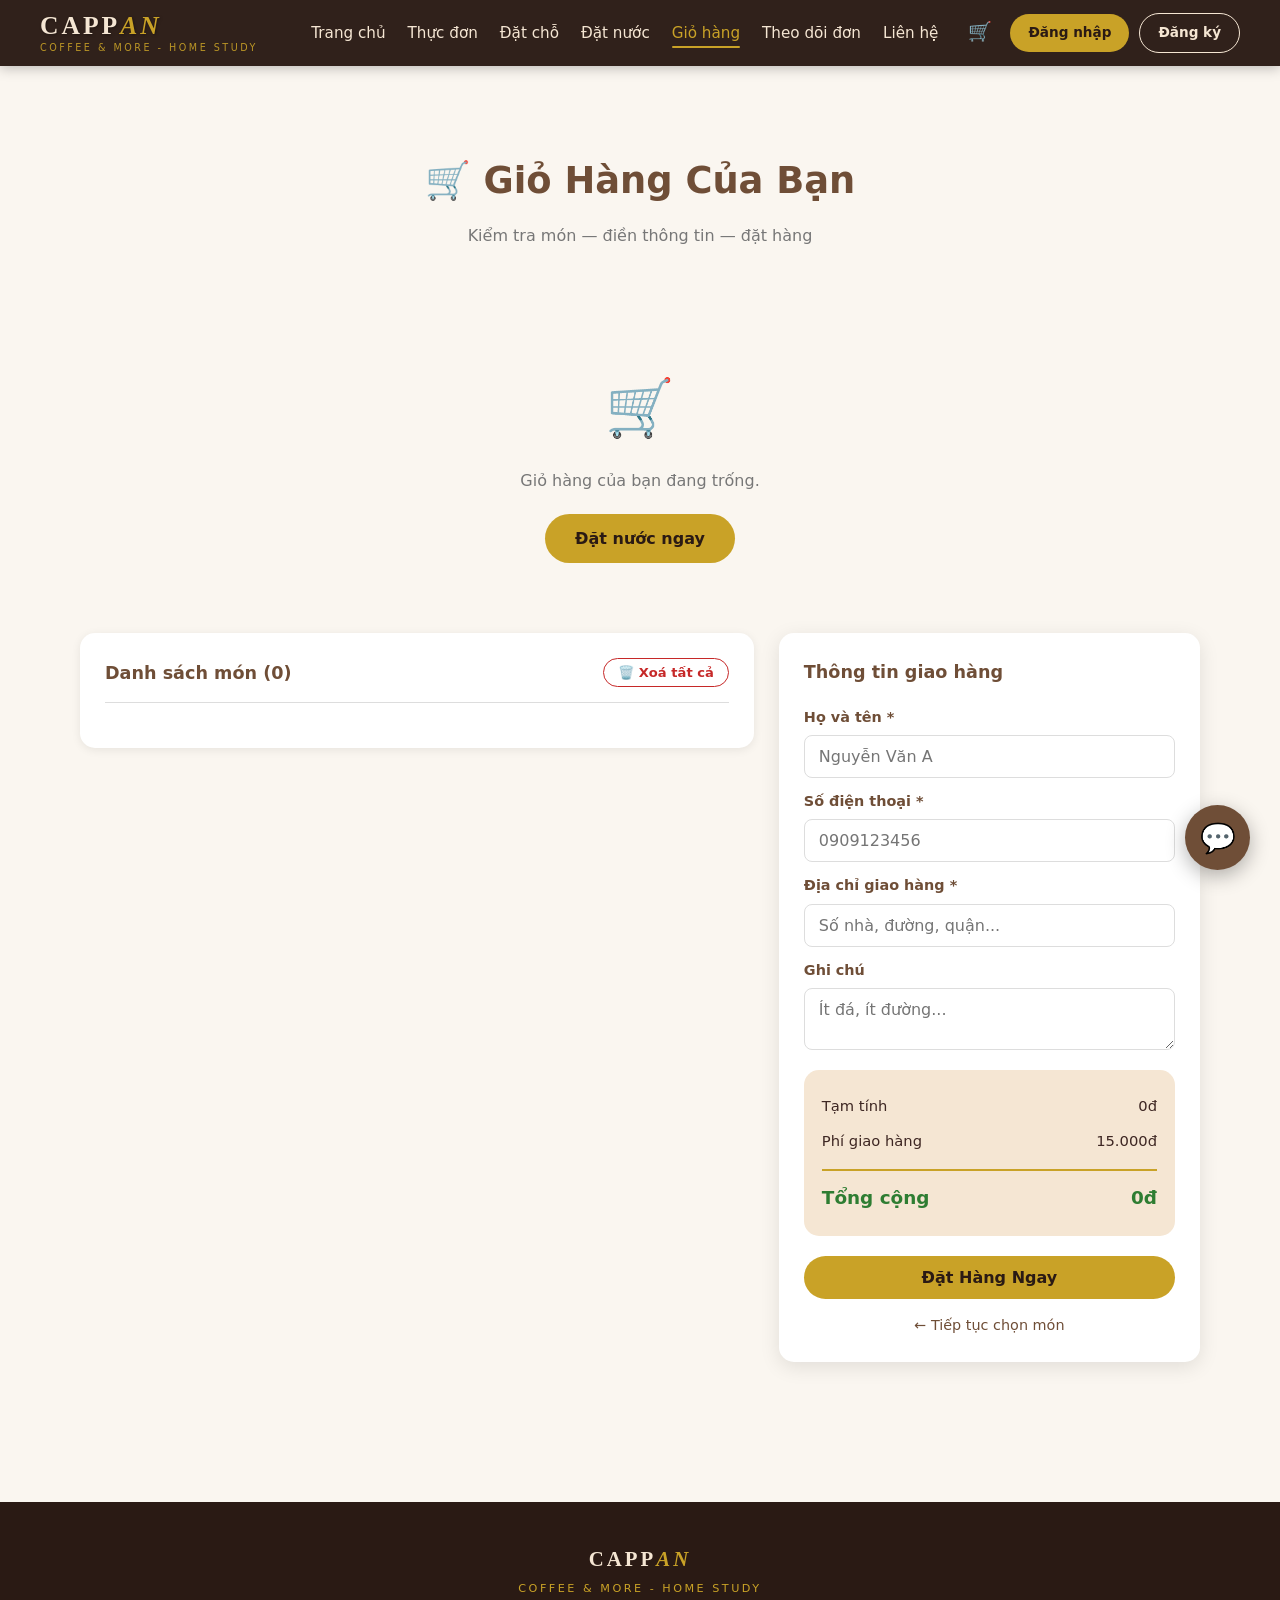
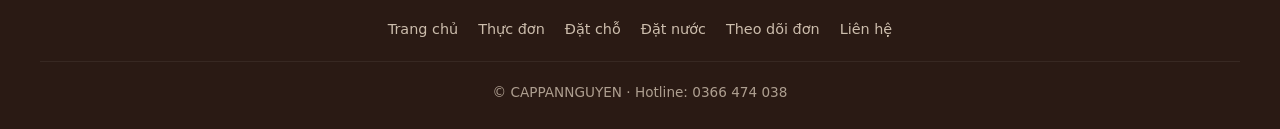
<file: cart.html>
<!DOCTYPE html>
<html lang="vi">
<head>
<meta charset="UTF-8">
<meta name="viewport" content="width=device-width, initial-scale=1.0">
<title>Giỏ hàng – CAPPAN</title>
<link rel="stylesheet" href="style.css">
</head>
<body data-page="cart">

<header class="app-header">
  <a class="logo" href="index.html">
    <span class="brand">CAPP<span>AN</span></span>
    <span class="tagline">Coffee &amp; More - Home Study</span>
  </a>
  <button class="menu-toggle" onclick="toggleMobileMenu()">☰</button>
  <nav class="nav" id="mainNav">
    <ul class="nav-list">
      <li><a href="index.html">Trang chủ</a></li>
      <li><a href="menu.html">Thực đơn</a></li>
      <li><a href="booking.html">Đặt chỗ</a></li>
      <li><a href="order.html">Đặt nước</a></li>
      <li><a href="cart.html" class="active">Giỏ hàng</a></li>
      <li><a href="tracking.html">Theo dõi đơn</a></li>
      <li><a href="contact.html">Liên hệ</a></li>
    </ul>
    <div class="user-area" id="userArea"></div>
  </nav>
</header>

<section class="section">
  <h2 class="section-title">🛒 Giỏ Hàng Của Bạn</h2>
  <p class="section-sub">Kiểm tra món — điền thông tin — đặt hàng</p>

  <div id="cartEmpty" class="empty-state" hidden>
    <div class="empty-icon">🛒</div>
    <p>Giỏ hàng của bạn đang trống.</p>
    <a href="order.html" class="btn">Đặt nước ngay</a>
  </div>

  <div id="cartContent" class="cart-layout" hidden>
    <div class="cart-items-panel">
      <div class="panel-header-simple">
        <h3>Danh sách món (<span id="cartItemCount">0</span>)</h3>
        <button class="btn-clear" onclick="clearCart()">🗑️ Xoá tất cả</button>
      </div>
      <div id="cartItemsList"></div>
    </div>

    <aside class="cart-checkout">
      <h3>Thông tin giao hàng</h3>

      <div class="form-group">
        <label>Họ và tên *</label>
        <input type="text" id="coName" placeholder="Nguyễn Văn A">
      </div>

      <div class="form-group">
        <label>Số điện thoại *</label>
        <input type="tel" id="coPhone" placeholder="0909123456">
      </div>

      <div class="form-group">
        <label>Địa chỉ giao hàng *</label>
        <input type="text" id="coAddress" placeholder="Số nhà, đường, quận...">
      </div>

      <div class="form-group">
        <label>Ghi chú</label>
        <textarea id="coNote" rows="2" placeholder="Ít đá, ít đường..."></textarea>
      </div>

      <div class="checkout-summary">
        <div class="summary-row">
          <span>Tạm tính</span>
          <span id="sumSubtotal">0đ</span>
        </div>
        <div class="summary-row">
          <span>Phí giao hàng</span>
          <span id="sumShipping">15.000đ</span>
        </div>
        <div class="summary-row total">
          <span>Tổng cộng</span>
          <span id="sumTotal">0đ</span>
        </div>
      </div>

      <button class="btn btn-block" onclick="checkout()">Đặt Hàng Ngay</button>
      <a href="order.html" class="link-back">← Tiếp tục chọn món</a>
    </aside>
  </div>
</section>

<footer class="app-footer">
  <div class="footer-brand">CAPP<span>AN</span></div>
  <div class="footer-tagline">Coffee &amp; More - Home Study</div>
  <div class="footer-links">
    <a href="index.html">Trang chủ</a>
    <a href="menu.html">Thực đơn</a>
    <a href="booking.html">Đặt chỗ</a>
    <a href="order.html">Đặt nước</a>
    <a href="tracking.html">Theo dõi đơn</a>
    <a href="contact.html">Liên hệ</a>
  </div>
  <div class="footer-copy">© CAPPANNGUYEN · Hotline: 0366 474 038</div>
</footer>

<button class="chat-btn" onclick="toggleChat()">💬</button>
<div class="chat-box" id="chatBox">
  <div class="chat-header">
    <h4>🤖 Trợ lý CAPPAN</h4>
    <button onclick="toggleChat()">✕</button>
  </div>
  <div class="chat-body" id="chatBody">
    <div class="msg bot"><div class="bubble">Bạn cần hỗ trợ không? 🛒</div></div>
  </div>
  <div class="chat-input">
    <input type="text" id="chatInput" placeholder="Nhập tin nhắn..."
           onkeypress="if(event.key==='Enter') sendChat()">
    <button onclick="sendChat()">➤</button>
  </div>
</div>

<div class="toast" id="toast">✓ Thành công!</div>

<!-- ========== LOAD SCRIPTS ========== -->
<script src="js/data/schema.js"></script>
<script src="js/data/seed.js"></script>
<script src="js/api/index.js"></script>
<script src="js/ai/brain.js"></script>
<script src="js/auth.js"></script>
<script src="js/main.js"></script>

<!-- ========== CHẶN NHÂN VIÊN — CHẠY NGAY ========== -->
<script>
console.log('🚨 CART V3 — CÓ CHẶN STAFF');

/* ⚡ CHẶN NHÂN VIÊN — IIFE chạy ngay, KHÔNG đợi DOM */
(function blockStaff() {
  // Kiểm tra ngay lập tức
  function doBlock() {
    if (typeof API === 'undefined' || !API.users) {
      // API chưa load — thử lại sau 50ms
      return setTimeout(doBlock, 50);
    }

    const user = API.users.getCurrent();
    console.log('🔍 Current user:', user);

    if (user && user.role === 'staff') {
      console.log('⛔ Phát hiện nhân viên — chặn ngay!');

      // Hiện toast nếu có
      try {
        const t = document.getElementById('toast');
        if (t) {
          t.textContent = '⛔ Nhân viên không dùng chức năng này!';
          t.style.background = '#c62828';
          t.classList.add('show');
        }
      } catch(e) {}

      // Hiện alert (chắc chắn chặn)
      setTimeout(() => {
        window.location.replace('staff-dashboard.html');
      }, 500);
      return;
    }

    // Không phải staff → chạy logic giỏ hàng
    console.log('✅ Là khách — render giỏ hàng');
    if (document.readyState === 'loading') {
      document.addEventListener('DOMContentLoaded', initCart);
    } else {
      initCart();
    }
  }

  doBlock();
})();

/* ========== LOGIC GIỎ HÀNG ========== */
const SHIPPING_FEE = 15000;

function initCart() {
  renderCartPage();
}

function renderCartPage() {
  const cart = API.cart.get();
  const empty = document.getElementById('cartEmpty');
  const content = document.getElementById('cartContent');
  if (!empty || !content) return;

  if (cart.length === 0) {
    empty.hidden = false;
    content.hidden = true;
    return;
  }

  empty.hidden = true;
  content.hidden = false;

  const totalQty = cart.reduce((s, i) => s + i.qty, 0);
  document.getElementById('cartItemCount').textContent = totalQty;

  const list = document.getElementById('cartItemsList');
  list.innerHTML = cart.map(i => `
    <div class="cart-item">
      <img src="${i.img}" alt="${i.name}">
      <div class="cart-item-info">
        <h4>${i.name}</h4>
        <small>Size ${i.size || 'M'}</small>
        <div class="cart-item-price">${API.utils.formatVND(i.price)}</div>
      </div>
      <div class="cart-item-qty">
        <button class="qty-btn" onclick="changeQty('${i.itemId}','${i.size}',-1)">−</button>
        <span>${i.qty}</span>
        <button class="qty-btn" onclick="changeQty('${i.itemId}','${i.size}',1)">+</button>
      </div>
      <div class="cart-item-total">${API.utils.formatVND(i.price * i.qty)}</div>
      <button class="cart-item-remove" onclick="removeItem('${i.itemId}','${i.size}')">✕</button>
    </div>
  `).join('');

  const subtotal = cart.reduce((s, i) => s + i.price * i.qty, 0);
  document.getElementById('sumSubtotal').textContent = API.utils.formatVND(subtotal);
  document.getElementById('sumShipping').textContent = API.utils.formatVND(SHIPPING_FEE);
  document.getElementById('sumTotal').textContent = API.utils.formatVND(subtotal + SHIPPING_FEE);

  // Prefill thông tin user
  const user = API.users.getCurrent();
  if (user) {
    const nameEl = document.getElementById('coName');
    const phoneEl = document.getElementById('coPhone');
    const addrEl = document.getElementById('coAddress');
    if (nameEl && !nameEl.value) nameEl.value = user.name || '';
    if (phoneEl && !phoneEl.value) phoneEl.value = user.phone || '';
    if (addrEl && !addrEl.value) addrEl.value = user.address || '';
  }
}

function changeQty(itemId, size, delta) {
  const cart = API.cart.get();
  const it = cart.find(i => i.itemId === itemId && i.size === size);
  if (!it) return;
  it.qty += delta;
  if (it.qty <= 0) {
    API.cart.set(cart.filter(i => !(i.itemId === itemId && i.size === size)));
  } else {
    API.cart.set(cart);
  }
  renderCartPage();
  updateUserArea();
}

function removeItem(itemId, size) {
  if (!confirm('Xoá món này khỏi giỏ?')) return;
  API.cart.remove(itemId, size);
  renderCartPage();
  updateUserArea();
  showToast('Đã xoá món khỏi giỏ');
}

function clearCart() {
  if (!confirm('Xoá TẤT CẢ món trong giỏ?')) return;
  API.cart.clear();
  renderCartPage();
  updateUserArea();
  showToast('Đã xoá toàn bộ giỏ hàng');
}

function checkout() {
  if (!Auth.isLoggedIn()) {
    showToast('🔒 Vui lòng đăng nhập để đặt hàng!', '#c62828');
    setTimeout(() => { window.location.href = 'login.html'; }, 1000);
    return;
  }

  const cart = API.cart.get();
  if (cart.length === 0) {
    showToast('⚠ Giỏ hàng trống!', '#c62828');
    return;
  }

  const name = document.getElementById('coName').value.trim();
  const phone = document.getElementById('coPhone').value.trim();
  const address = document.getElementById('coAddress').value.trim();
  const note = document.getElementById('coNote').value.trim();

  if (!name || !phone || !address) {
    showToast('⚠ Vui lòng điền đầy đủ thông tin!', '#c62828');
    return;
  }

  const user = API.users.getCurrent();
  const subtotal = cart.reduce((s, i) => s + i.price * i.qty, 0);

  const order = API.orders.create({
    userId: user.id,
    items: cart,
    total: subtotal + SHIPPING_FEE,
    subtotal: subtotal,
    shipping: SHIPPING_FEE,
    address,
    phone,
    note,
    customerName: name
  });

  API.users.update(user.id, { address });
  API.cart.clear();
  updateUserArea();

  showToast(`✓ Đặt hàng thành công! Mã: ${order.id}`);
  setTimeout(() => { window.location.href = 'tracking.html'; }, 1200);
}
</script>
</body>
</html>
</file>
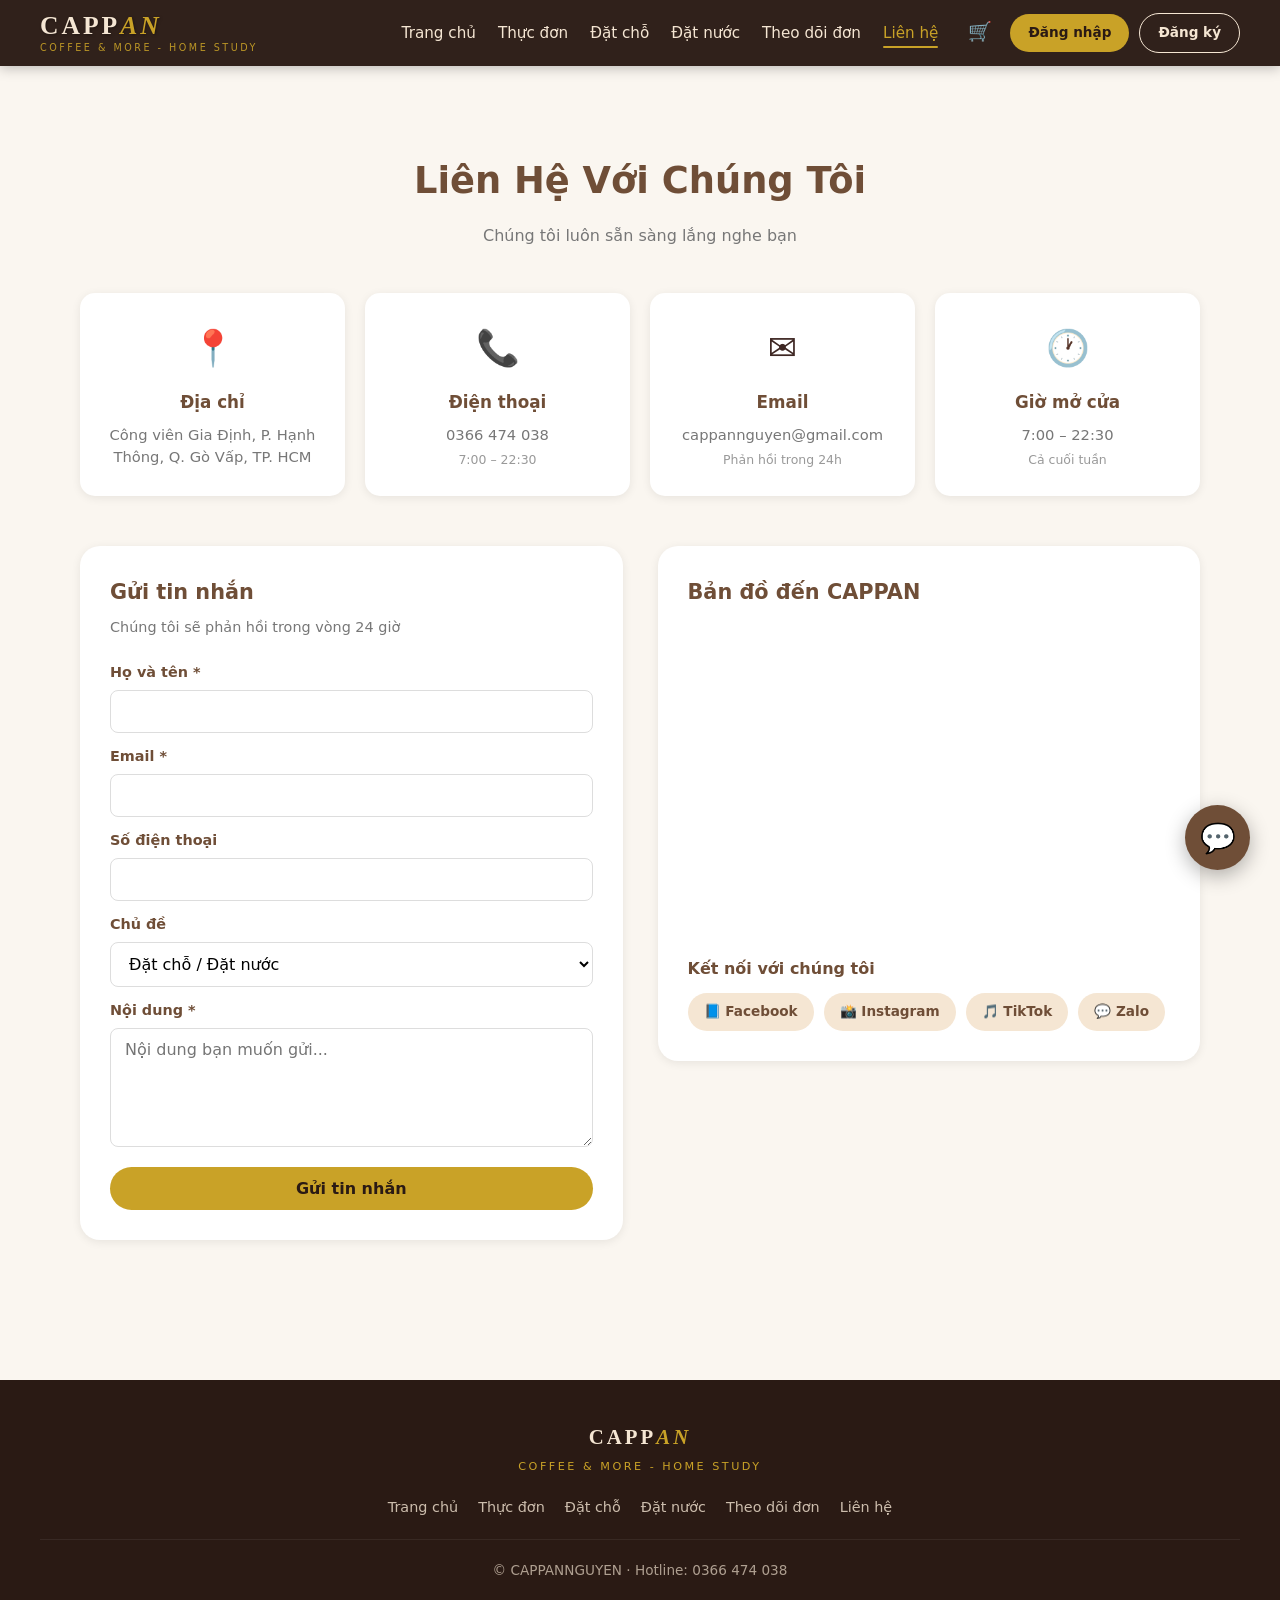
<file: contact.html>
<!DOCTYPE html>
<html lang="vi">
<head>
<meta charset="UTF-8">
<meta name="viewport" content="width=device-width, initial-scale=1.0">
<title>Liên hệ – CAPPAN</title>
<link rel="stylesheet" href="style.css">
</head>
<body data-page="contact">

<header class="app-header">
  <a class="logo" href="index.html">
    <span class="brand">CAPP<span>AN</span></span>
    <span class="tagline">Coffee &amp; More - Home Study</span>
  </a>
  <button class="menu-toggle" onclick="toggleMobileMenu()">☰</button>
  <nav class="nav" id="mainNav">
    <ul class="nav-list">
      <li><a href="index.html">Trang chủ</a></li>
      <li><a href="menu.html">Thực đơn</a></li>
      <li><a href="booking.html">Đặt chỗ</a></li>
      <li><a href="order.html">Đặt nước</a></li>
      <li><a href="tracking.html">Theo dõi đơn</a></li>
      <li><a href="contact.html" class="active">Liên hệ</a></li>
    </ul>
    <div class="user-area" id="userArea"></div>
  </nav>
</header>

<section class="section">
  <h2 class="section-title">Liên Hệ Với Chúng Tôi</h2>
  <p class="section-sub">Chúng tôi luôn sẵn sàng lắng nghe bạn</p>

  <div class="contact-cards">
    <div class="contact-card">
      <div class="contact-icon">📍</div>
      <h4>Địa chỉ</h4>
      <p>Công viên Gia Định, P. Hạnh Thông, Q. Gò Vấp, TP. HCM</p>
    </div>
    <div class="contact-card">
      <div class="contact-icon">📞</div>
      <h4>Điện thoại</h4>
      <p>0366 474 038</p>
      <p class="contact-small">7:00 – 22:30</p>
    </div>
    <div class="contact-card">
      <div class="contact-icon">✉️</div>
      <h4>Email</h4>
      <p>cappannguyen@gmail.com</p>
      <p class="contact-small">Phản hồi trong 24h</p>
    </div>
    <div class="contact-card">
      <div class="contact-icon">🕐</div>
      <h4>Giờ mở cửa</h4>
      <p>7:00 – 22:30</p>
      <p class="contact-small">Cả cuối tuần</p>
    </div>
  </div>

  <div class="contact-layout">
    <div class="contact-form-wrap">
      <h3>Gửi tin nhắn</h3>
      <p class="contact-form-sub">Chúng tôi sẽ phản hồi trong vòng 24 giờ</p>
      <form id="contactForm">
        <div class="form-group">
          <label>Họ và tên *</label>
          <input type="text" id="ctName" required>
        </div>
        <div class="form-group">
          <label>Email *</label>
          <input type="email" id="ctEmail" required>
        </div>
        <div class="form-group">
          <label>Số điện thoại</label>
          <input type="tel" id="ctPhone">
        </div>
        <div class="form-group">
          <label>Chủ đề</label>
          <select id="ctSubject">
            <option>Đặt chỗ / Đặt nước</option>
            <option>Khiếu nại / Góp ý</option>
            <option>Hợp tác kinh doanh</option>
            <option>Tuyển dụng</option>
            <option>Khác</option>
          </select>
        </div>
        <div class="form-group">
          <label>Nội dung *</label>
          <textarea id="ctMessage" rows="5" required placeholder="Nội dung bạn muốn gửi..."></textarea>
        </div>
        <button type="submit" class="btn btn-block">Gửi tin nhắn</button>
      </form>
    </div>

    <div class="contact-map-wrap">
      <h3>Bản đồ đến CAPPAN</h3>
      <div class="contact-map">
        <iframe
          src="https://www.google.com/maps?q=10.812483,106.674875&z=16&output=embed"
          allowfullscreen loading="lazy"
          title="Bản đồ CAPPAN">
        </iframe>
      </div>

      <div class="contact-social">
        <h4>Kết nối với chúng tôi</h4>
        <div class="social-links">
          <a href="#" class="social-link">📘 Facebook</a>
          <a href="#" class="social-link">📸 Instagram</a>
          <a href="#" class="social-link">🎵 TikTok</a>
          <a href="#" class="social-link">💬 Zalo</a>
        </div>
      </div>
    </div>
  </div>
</section>

<footer class="app-footer">
  <div class="footer-brand">CAPP<span>AN</span></div>
  <div class="footer-tagline">Coffee &amp; More - Home Study</div>
  <div class="footer-links">
    <a href="index.html">Trang chủ</a>
    <a href="menu.html">Thực đơn</a>
    <a href="booking.html">Đặt chỗ</a>
    <a href="order.html">Đặt nước</a>
    <a href="tracking.html">Theo dõi đơn</a>
    <a href="contact.html">Liên hệ</a>
  </div>
  <div class="footer-copy">© CAPPANNGUYEN · Hotline: 0366 474 038</div>
</footer>

<button class="chat-btn" onclick="toggleChat()">💬</button>
<div class="chat-box" id="chatBox">
  <div class="chat-header">
    <h4>🤖 Trợ lý CAPPAN</h4>
    <button onclick="toggleChat()">✕</button>
  </div>
  <div class="chat-body" id="chatBody">
    <div class="msg bot"><div class="bubble">Bạn cần liên hệ gì với CAPPAN? 😊</div></div>
  </div>
  <div class="chat-input">
    <input type="text" id="chatInput" placeholder="Nhập tin nhắn..."
           onkeypress="if(event.key==='Enter') sendChat()">
    <button onclick="sendChat()">➤</button>
  </div>
</div>

<div class="toast" id="toast">✓ Thành công!</div>

<script src="js/data/schema.js"></script>
<script src="js/data/seed.js"></script>
<script src="js/api/index.js"></script>
<script src="js/ai/brain.js"></script>
<script src="js/auth.js"></script>
<script src="js/main.js"></script>
<script src="js/profile.js"></script>

<script>
document.getElementById('contactForm').addEventListener('submit', e => {
  e.preventDefault();
  const name = document.getElementById('ctName').value;
  showToast(`✓ Cảm ơn ${name}! Chúng tôi sẽ phản hồi trong 24h.`);
  e.target.reset();
});
</script>
</body>
</html>
</file>
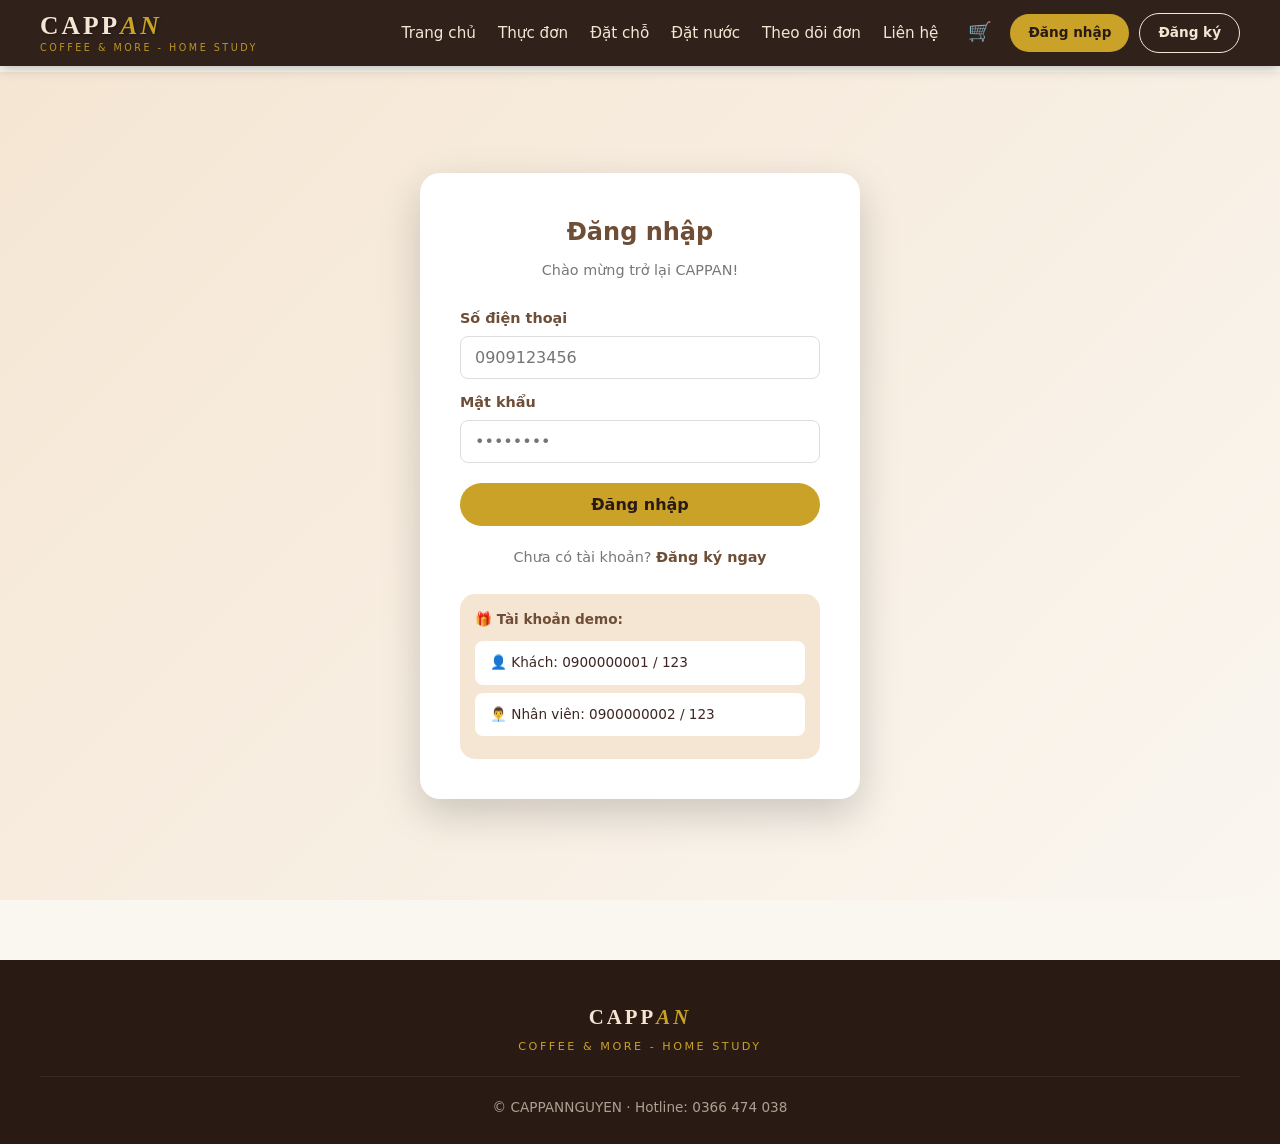
<file: login.html>
<!DOCTYPE html>
<html lang="vi">
<head>
<meta charset="UTF-8">
<meta name="viewport" content="width=device-width, initial-scale=1.0">
<title>Đăng nhập – CAPPAN</title>
<link rel="stylesheet" href="style.css">
</head>
<body data-page="login">

<header class="app-header">
  <a class="logo" href="index.html">
    <span class="brand">CAPP<span>AN</span></span>
    <span class="tagline">Coffee &amp; More - Home Study</span>
  </a>
  <button class="menu-toggle" onclick="toggleMobileMenu()">☰</button>
  <nav class="nav" id="mainNav">
    <ul class="nav-list">
      <li><a href="index.html">Trang chủ</a></li>
      <li><a href="menu.html">Thực đơn</a></li>
      <li><a href="booking.html">Đặt chỗ</a></li>
      <li><a href="order.html">Đặt nước</a></li>
      <li><a href="tracking.html">Theo dõi đơn</a></li>
      <li><a href="contact.html">Liên hệ</a></li>
    </ul>
    <div class="user-area" id="userArea"></div>
  </nav>
</header>

<section class="auth-section">
  <div class="auth-card">
    <h2>Đăng nhập</h2>
    <p class="auth-sub">Chào mừng trở lại CAPPAN!</p>

    <form id="loginForm" onsubmit="return handleLogin(event)">
      <div class="form-group">
        <label>Số điện thoại</label>
        <input type="tel" id="loginPhone" placeholder="0909123456" required>
      </div>
      <div class="form-group">
        <label>Mật khẩu</label>
        <input type="password" id="loginPassword" placeholder="••••••••" required>
      </div>

      <button type="submit" class="btn btn-block">Đăng nhập</button>
    </form>

    <p class="auth-link">
      Chưa có tài khoản? <a href="register.html">Đăng ký ngay</a>
    </p>

    <div class="demo-accounts">
      <p><strong>🎁 Tài khoản demo:</strong></p>
      <div class="demo-btn" onclick="quickLogin('0900000001', '123')">
        👤 Khách: 0900000001 / 123
      </div>
      <div class="demo-btn" onclick="quickLogin('0900000002', '123')">
        👨‍💼 Nhân viên: 0900000002 / 123
      </div>
    </div>
  </div>
</section>

<footer class="app-footer">
  <div class="footer-brand">CAPP<span>AN</span></div>
  <div class="footer-tagline">Coffee &amp; More - Home Study</div>
  <div class="footer-copy">© CAPPANNGUYEN · Hotline: 0366 474 038</div>
</footer>

<div class="toast" id="toast">✓ Thành công!</div>

<!-- Load data trước -->
<script src="js/data/schema.js"></script>
<script src="js/data/seed.js"></script>
<script src="js/api/index.js"></script>
<script src="js/ai/brain.js"></script>
<script src="js/auth.js"></script>
<script src="js/main.js"></script>
<script src="js/profile.js"></script>

<!-- Inline script sau cùng -->
<script>
  function handleLogin(e) {
    e.preventDefault();
    const phone = document.getElementById('loginPhone').value.trim();
    const pass = document.getElementById('loginPassword').value;

    const result = Auth.login(phone, pass);

    if (!result.ok) {
      showToast('⚠ ' + result.error, '#c62828');
      return false;
    }

    showToast('✓ Chào ' + result.user.name + '!');

    // Cập nhật header
    updateUserArea();

    // Redirect sau 700ms
    setTimeout(function() {
      const url = result.user.role === 'staff' ? 'staff-dashboard.html' : 'index.html';
      window.location.href = url;
    }, 700);

    return false;
  }

  function quickLogin(phone, pass) {
    document.getElementById('loginPhone').value = phone;
    document.getElementById('loginPassword').value = pass;
    handleLogin({ preventDefault: function(){} });
  }
</script>
</body>
</html>
</file>
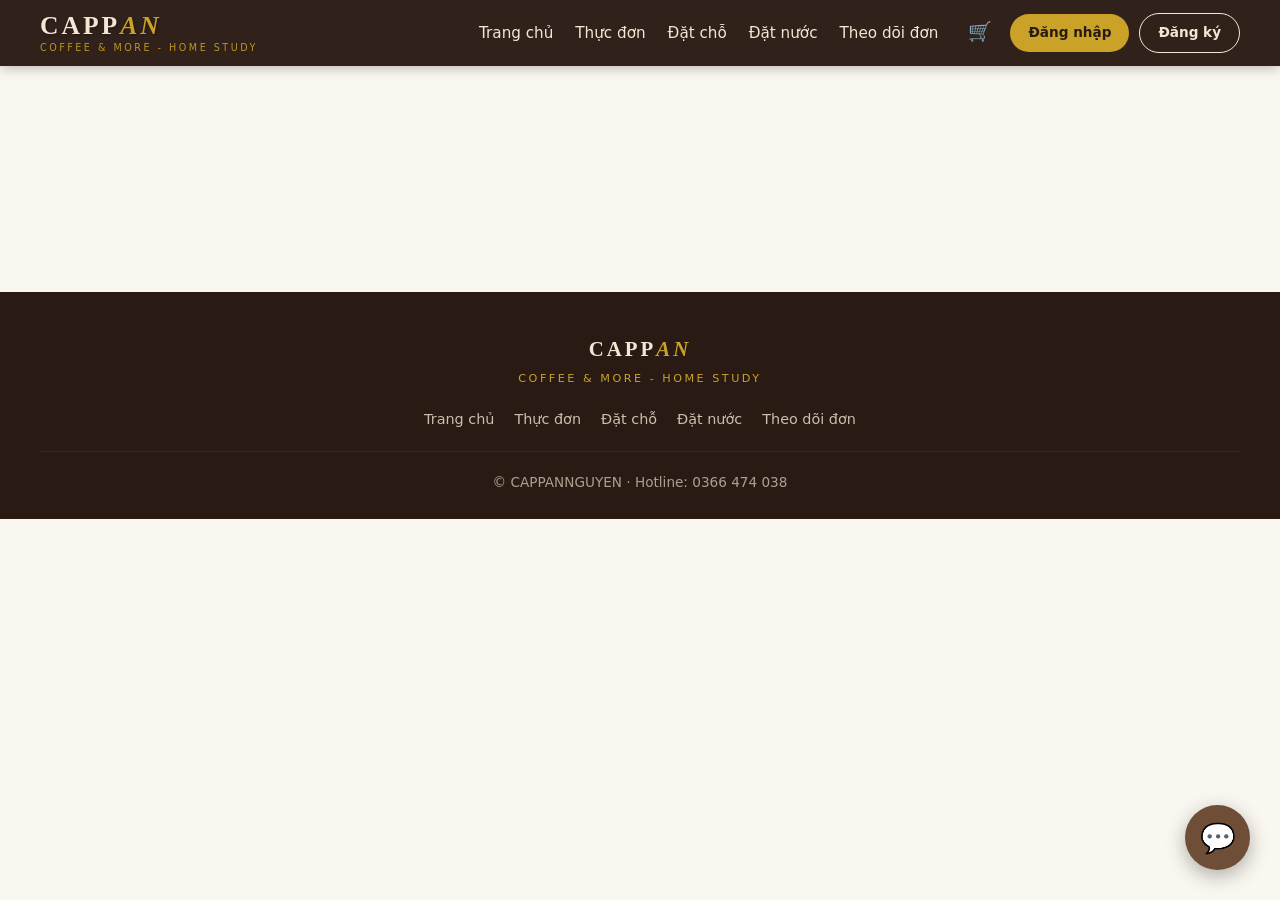
<file: profile.html>
<!DOCTYPE html>
<html lang="vi">
<head>
<meta charset="UTF-8">
<meta name="viewport" content="width=device-width, initial-scale=1.0">
<title>Tài khoản – CAPPAN</title>
<link rel="stylesheet" href="style.css">
</head>
<body data-page="profile">

<header class="app-header">
  <a class="logo" href="index.html">
    <span class="brand">CAPP<span>AN</span></span>
    <span class="tagline">Coffee &amp; More - Home Study</span>
  </a>
  <button class="menu-toggle" onclick="toggleMobileMenu()" aria-label="Menu">☰</button>
  <nav class="nav" id="mainNav">
    <ul class="nav-list">
      <li><a href="index.html">Trang chủ</a></li>
      <li><a href="menu.html">Thực đơn</a></li>
      <li><a href="booking.html">Đặt chỗ</a></li>
      <li><a href="order.html">Đặt nước</a></li>
      <li><a href="tracking.html">Theo dõi đơn</a></li>
    </ul>
    <div class="user-area" id="userArea">
      <button onclick="openAuth()">Đăng nhập / Đăng ký</button>
    </div>
  </nav>
</header>

<section class="section">
  <!-- Nếu chưa đăng nhập -->
  <div id="profileGuest" class="empty-state" hidden>
    <div class="empty-icon">🔒</div>
    <h2 class="section-title">Bạn chưa đăng nhập</h2>
    <p>Đăng nhập để xem thông tin tài khoản và lịch sử đặt hàng.</p>
    <button class="btn" onclick="openAuth()">Đăng nhập / Đăng ký</button>
  </div>

  <!-- Nếu đã đăng nhập -->
  <div id="profileContent" hidden>
    <!-- Profile header -->
    <div class="profile-header">
      <div class="profile-avatar" id="profileAvatar">C</div>
      <div class="profile-info">
        <h2 id="profileName">Nguyễn Văn A</h2>
        <p id="profilePhone">📞 0909 123 456</p>
        <p class="profile-joined" id="profileJoined"></p>
      </div>
      <button class="btn-outline" onclick="logout()">Đăng xuất</button>
    </div>

    <!-- Tabs -->
    <div class="profile-tabs">
      <button class="profile-tab active" data-tab="bookings" onclick="switchProfileTab('bookings')">
        🪑 Lịch sử đặt chỗ
      </button>
      <button class="profile-tab" data-tab="orders" onclick="switchProfileTab('orders')">
        📦 Lịch sử đơn hàng
      </button>
      <button class="profile-tab" data-tab="info" onclick="switchProfileTab('info')">
        👤 Thông tin cá nhân
      </button>
    </div>

    <!-- Tab: Lịch sử đặt chỗ -->
    <div class="profile-panel active" id="panel-bookings">
      <div id="bookingsList"></div>
    </div>

    <!-- Tab: Lịch sử đơn hàng -->
    <div class="profile-panel" id="panel-orders">
      <div id="ordersList"></div>
    </div>

    <!-- Tab: Thông tin cá nhân -->
    <div class="profile-panel" id="panel-info">
      <div class="form-grid">
        <div class="form-group">
          <label>Họ và tên</label>
          <input type="text" id="editName">
        </div>
        <div class="form-group">
          <label>Số điện thoại</label>
          <input type="tel" id="editPhone" disabled>
        </div>
        <div class="form-group">
          <label>Email (tùy chọn)</label>
          <input type="email" id="editEmail" placeholder="ban@email.com">
        </div>
        <div class="form-group">
          <label>Ngày sinh</label>
          <input type="date" id="editBirthday">
        </div>
        <div class="form-group full-width">
          <label>Địa chỉ giao hàng mặc định</label>
          <input type="text" id="editAddress" placeholder="Số nhà, đường, quận...">
        </div>
      </div>
      <button class="btn btn-block" onclick="saveProfile()">Lưu thay đổi</button>
    </div>
  </div>
</section>

<footer class="app-footer">
  <div class="footer-brand">CAPP<span>AN</span></div>
  <div class="footer-tagline">Coffee &amp; More - Home Study</div>
  <div class="footer-links">
    <a href="index.html">Trang chủ</a>
    <a href="menu.html">Thực đơn</a>
    <a href="booking.html">Đặt chỗ</a>
    <a href="order.html">Đặt nước</a>
    <a href="tracking.html">Theo dõi đơn</a>
  </div>
  <div class="footer-copy">© CAPPANNGUYEN · Hotline: 0366 474 038</div>
</footer>

<button class="chat-btn" onclick="toggleChat()">💬</button>
<div class="chat-box" id="chatBox">
  <div class="chat-header">
    <h4>🤖 Trợ lý CAPPAN</h4>
    <button onclick="toggleChat()">✕</button>
  </div>
  <div class="chat-body" id="chatBody">
    <div class="msg bot"><div class="bubble">Bạn cần xem lịch sử đơn hàng không? 📦</div></div>
  </div>
  <div class="chat-input">
    <input type="text" id="chatInput" placeholder="Nhập tin nhắn..."
           onkeypress="if(event.key==='Enter') sendChat()">
    <button onclick="sendChat()">➤</button>
  </div>
</div>

<div class="modal-overlay" id="authModal">
  <div class="modal-box">
    <button class="modal-close" onclick="closeModal('authModal')">✕</button>
    <h2 id="authTitle">Chào mừng!</h2>
    <p class="modal-sub">Đăng nhập để đặt chỗ &amp; đặt nước</p>
    <div class="auth-tabs">
      <div class="auth-tab active" id="tabLogin" onclick="switchAuthTab('login')">Đăng nhập</div>
      <div class="auth-tab" id="tabRegister" onclick="switchAuthTab('register')">Đăng ký</div>
    </div>
    <form id="authForm">
      <div class="form-group" id="nameGroup" style="display:none;">
        <label>Họ và tên</label>
        <input type="text" id="authName" placeholder="Nguyễn Văn A">
      </div>
      <div class="form-group">
        <label>Số điện thoại</label>
        <input type="tel" id="authPhone" placeholder="0909 123 456" required>
      </div>
      <div class="form-group">
        <label>Mật khẩu</label>
        <input type="password" id="authPassword" placeholder="••••••••" required>
      </div>
      <div class="form-group" id="confirmGroup" style="display:none;">
        <label>Xác nhận mật khẩu</label>
        <input type="password" id="authConfirm" placeholder="••••••••">
      </div>
      <button type="submit" class="btn btn-block" id="authSubmit">Đăng nhập</button>
    </form>
  </div>
</div>

<div class="toast" id="toast">✓ Thành công!</div>
<script src="js/data/schema.js"></script>
<script src="js/data/seed.js"></script>
<script src="js/api/index.js"></script>
<script src="js/ai/brain.js"></script>
<script src="js/auth.js"></script>
<script src="js/main.js"></script>
<script src="js/profile.js"></script>
</body>
</html>
</file>
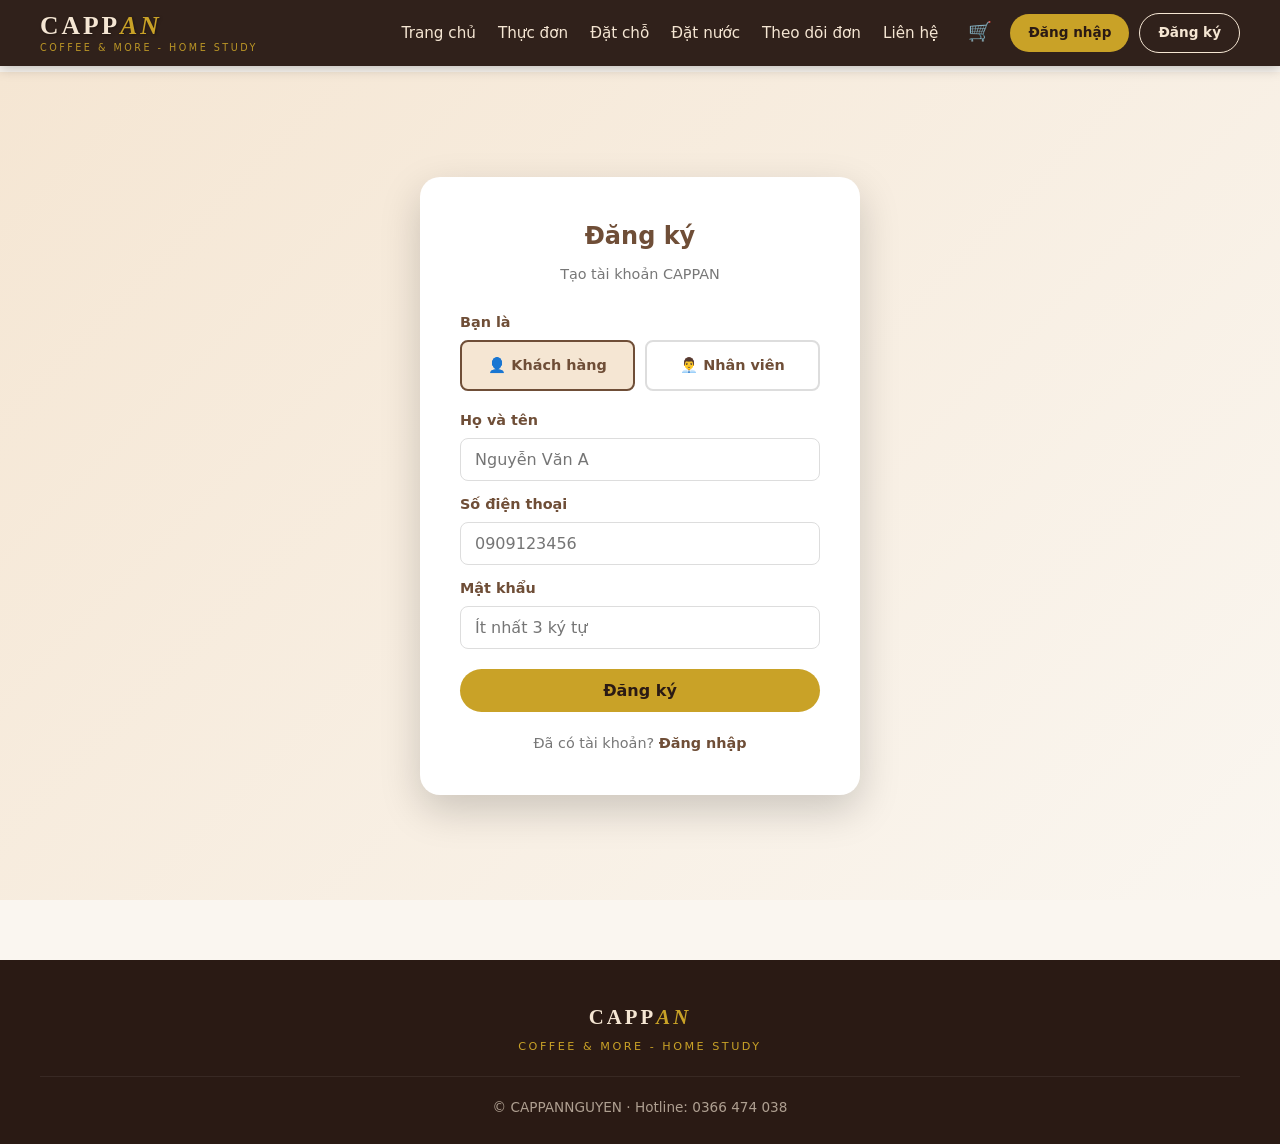
<file: register.html>
<!DOCTYPE html>
<html lang="vi">
<head>
<meta charset="UTF-8">
<meta name="viewport" content="width=device-width, initial-scale=1.0">
<title>Đăng ký – CAPPAN</title>
<link rel="stylesheet" href="style.css">
</head>
<body data-page="register">

<header class="app-header">
  <a class="logo" href="index.html">
    <span class="brand">CAPP<span>AN</span></span>
    <span class="tagline">Coffee &amp; More - Home Study</span>
  </a>
  <button class="menu-toggle" onclick="toggleMobileMenu()">☰</button>
  <nav class="nav" id="mainNav">
    <ul class="nav-list">
      <li><a href="index.html">Trang chủ</a></li>
      <li><a href="menu.html">Thực đơn</a></li>
      <li><a href="booking.html">Đặt chỗ</a></li>
      <li><a href="order.html">Đặt nước</a></li>
      <li><a href="tracking.html">Theo dõi đơn</a></li>
      <li><a href="contact.html">Liên hệ</a></li>
    </ul>
    <div class="user-area" id="userArea"></div>
  </nav>
</header>

<section class="auth-section">
  <div class="auth-card">
    <h2>Đăng ký</h2>
    <p class="auth-sub">Tạo tài khoản CAPPAN</p>

    <form id="registerForm" onsubmit="return handleRegister(event)">
      <div class="form-group">
        <label>Bạn là</label>
        <div class="role-switch">
          <label class="role-option active" id="roleCustomer">
            <input type="radio" name="role" value="customer" checked onchange="switchRole('customer')">
            👤 Khách hàng
          </label>
          <label class="role-option" id="roleStaff">
            <input type="radio" name="role" value="staff" onchange="switchRole('staff')">
            👨‍💼 Nhân viên
          </label>
        </div>
      </div>

      <div class="form-group">
        <label>Họ và tên</label>
        <input type="text" id="regName" placeholder="Nguyễn Văn A" required>
      </div>

      <div class="form-group">
        <label>Số điện thoại</label>
        <input type="tel" id="regPhone" placeholder="0909123456" required>
      </div>

      <div class="form-group">
        <label>Mật khẩu</label>
        <input type="password" id="regPassword" placeholder="Ít nhất 3 ký tự" required>
      </div>

      <div class="form-group" id="inviteGroup" style="display:none;">
        <label>Mã mời nhân viên</label>
        <input type="text" id="regInvite" placeholder="CAPPAN-STAFF-2025">
        <small class="form-hint">Mã demo: CAPPAN-STAFF-2025</small>
      </div>

      <button type="submit" class="btn btn-block">Đăng ký</button>
    </form>

    <p class="auth-link">
      Đã có tài khoản? <a href="login.html">Đăng nhập</a>
    </p>
  </div>
</section>

<footer class="app-footer">
  <div class="footer-brand">CAPP<span>AN</span></div>
  <div class="footer-tagline">Coffee &amp; More - Home Study</div>
  <div class="footer-copy">© CAPPANNGUYEN · Hotline: 0366 474 038</div>
</footer>

<div class="toast" id="toast">✓ Thành công!</div>

<script src="js/data/schema.js"></script>
<script src="js/data/seed.js"></script>
<script src="js/api/index.js"></script>
<script src="js/ai/brain.js"></script>
<script src="js/auth.js"></script>
<script src="js/main.js"></script>
<script src="js/profile.js"></script>

<script>
  function switchRole(role) {
    document.getElementById('roleCustomer').classList.toggle('active', role === 'customer');
    document.getElementById('roleStaff').classList.toggle('active', role === 'staff');
    document.getElementById('inviteGroup').style.display = role === 'staff' ? 'flex' : 'none';
  }

  function handleRegister(e) {
    e.preventDefault();

    const roleEl = document.querySelector('input[name="role"]:checked');
    if (!roleEl) {
      showToast('⚠ Vui lòng chọn loại tài khoản!', '#c62828');
      return false;
    }

    const role = roleEl.value;
    const data = {
      name: document.getElementById('regName').value.trim(),
      phone: document.getElementById('regPhone').value.trim(),
      password: document.getElementById('regPassword').value,
      role: role,
      inviteCode: document.getElementById('regInvite').value.trim()
    };

    if (!data.name || !data.phone || !data.password) {
      showToast('⚠ Vui lòng điền đầy đủ thông tin!', '#c62828');
      return false;
    }

    if (data.password.length < 3) {
      showToast('⚠ Mật khẩu phải có ít nhất 3 ký tự!', '#c62828');
      return false;
    }

    const result = Auth.register(data);

    if (!result.ok) {
      showToast('⚠ ' + result.error, '#c62828');
      return false;
    }

    showToast('✓ Đăng ký thành công! Chào ' + result.user.name);

    setTimeout(function() {
      window.location.href = 'index.html';
    }, 1000);

    return false;
  }
</script>
</body>
</html>
</file>
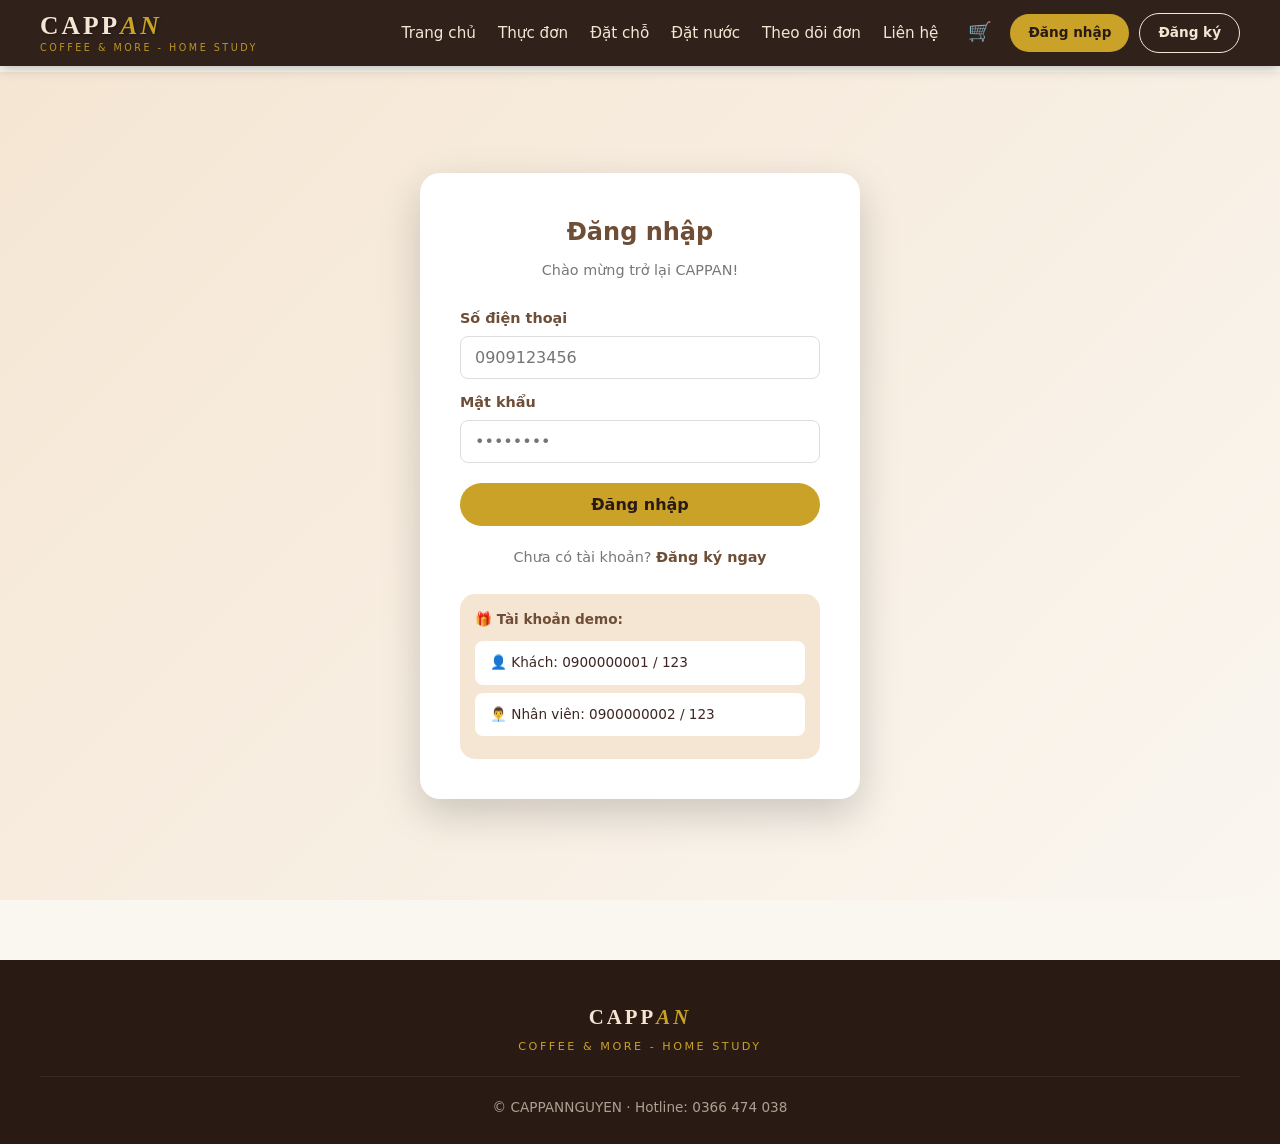
<file: staff-dashboard.html>
<!DOCTYPE html>
<html lang="vi">
<head>
<meta charset="UTF-8">
<meta name="viewport" content="width=device-width, initial-scale=1.0">
<title>Dashboard Nhân viên – CAPPAN</title>
<link rel="stylesheet" href="style.css">
</head>
<body data-page="staff">

<header class="app-header">
  <a class="logo" href="index.html">
    <span class="brand">CAPP<span>AN</span></span>
    <span class="tagline">Coffee &amp; More - Home Study</span>
  </a>
  <button class="menu-toggle" onclick="toggleMobileMenu()">☰</button>
  <nav class="nav" id="mainNav">
    <ul class="nav-list">
      <li><a href="index.html">Trang chủ</a></li>
      <li><a href="menu.html">Thực đơn</a></li>
      <li><a href="booking.html">Đặt chỗ</a></li>
      <li><a href="order.html">Đặt nước</a></li>
      <li><a href="tracking.html">Theo dõi đơn</a></li>
      <li><a href="contact.html">Liên hệ</a></li>
    </ul>
    <div class="user-area" id="userArea"></div>
  </nav>
</header>


<section class="section">
  <div class="staff-header">
    <div>
      <h2 class="section-title" style="text-align:left; margin-bottom:6px;">
        👨‍💼 Dashboard Nhân viên
      </h2>
      <p style="color:var(--gray);">
        Chào <strong id="staffName">Nhân viên</strong> — Chúc bạn một ngày làm việc hiệu quả!
      </p>
    </div>
    <div class="staff-time" id="staffTime"></div>
  </div>

  <!-- TAB SWITCH -->
  <div class="staff-tabs">
    <button class="staff-tab active" data-tab="overview" onclick="switchStaffTab('overview')">
      📊 Tổng quan
    </button>
    <button class="staff-tab" data-tab="schedule" onclick="switchStaffTab('schedule')">
      📅 Lịch ca
    </button>
  </div>

  <!-- ================== TAB 1: TỔNG QUAN ================== -->
  <div id="tab-overview" class="staff-tab-content active">

    <!-- THỐNG KÊ NHANH -->
    <div class="stats-grid">
      <div class="stat-card">
        <div class="stat-icon">🪑</div>
        <div class="stat-info">
          <div class="stat-value" id="statTotalSeats">0</div>
          <div class="stat-label">Tổng số chỗ</div>
        </div>
      </div>
      <div class="stat-card">
        <div class="stat-icon">✅</div>
        <div class="stat-info">
          <div class="stat-value" id="statAvailableSeats">0</div>
          <div class="stat-label">Chỗ trống</div>
        </div>
      </div>
      <div class="stat-card">
        <div class="stat-icon">🔴</div>
        <div class="stat-info">
          <div class="stat-value" id="statBookedSeats">0</div>
          <div class="stat-label">Đã đặt</div>
        </div>
      </div>
      <div class="stat-card">
        <div class="stat-icon">📦</div>
        <div class="stat-info">
          <div class="stat-value" id="statOrders">0</div>
          <div class="stat-label">Đơn hàng</div>
        </div>
      </div>
    </div>

    <!-- 2 CỘT: SƠ ĐỒ + ĐƠN HÀNG -->
    <div class="staff-layout">
      <div class="staff-panel">
        <div class="panel-header">
          <h3>🪑 Sơ đồ chỗ ngồi</h3>
          <div style="display:flex; gap:8px; flex-wrap:wrap; align-items:center;">
            <div class="floor-switch-small" id="staffFloorSwitch"></div>
            <button class="btn-mini-reset" onclick="resetAllSeats()">🔄 Reset tất cả</button>
          </div>
        </div>
        <div class="staff-seat-map" id="staffSeatMap"></div>
        <p class="panel-hint">💡 Click nút <strong>✕</strong> trên chỗ đỏ để reset</p>
      </div>

      <div class="staff-panel">
  <div class="panel-header">
    <h3>📦 Đơn hàng gần đây</h3>
    <div style="display:flex; gap:8px; flex-wrap:wrap;">
      <button class="btn-mini-reset" onclick="clearOldOrders()" title="Xóa đơn cũ hơn 1 ngày">
        🕐 Xóa đơn cũ
      </button>
      <button class="btn-mini-reset" onclick="clearAllOrders()" title="Xóa TẤT CẢ đơn">
        🗑️ Xóa tất cả
      </button>
    </div>
  </div>
  <div id="staffOrders">
    <p class="empty-note">Chưa có đơn hàng nào.</p>
  </div>
</div>
    </div>

    <!-- LỊCH SỬ ĐẶT CHỖ -->
    <div class="staff-panel" style="margin-top:25px;">
      <div class="panel-header">
        <h3>📅 Lịch sử đặt chỗ gần đây</h3>
        <button class="btn-mini-reset" onclick="completeAllBookings()">✅ Hoàn thành tất cả</button>
      </div>
      <div id="staffBookings">
        <p class="empty-note">Chưa có lượt đặt chỗ nào.</p>
      </div>
    </div>
  </div>

  <!-- ================== TAB 2: LỊCH CA ================== -->
  <div id="tab-schedule" class="staff-tab-content">
    <div class="staff-panel">
      <div class="panel-header">
        <h3>📅 Lịch phân ca tuần này</h3>
        <div class="schedule-controls">
          <button class="btn-schedule-nav" onclick="prevWeek()">← Tuần trước</button>
          <span class="week-label" id="weekLabel"></span>
          <button class="btn-schedule-nav" onclick="nextWeek()">Tuần sau →</button>
          <button class="btn-mini-reset" onclick="clearSchedule()">🗑️ Xoá tất cả</button>
        </div>
      </div>
      <div class="schedule-grid" id="scheduleGrid"></div>
    </div>

    <!-- DANH SÁCH NHÂN VIÊN -->
    <div class="staff-panel" style="margin-top:25px;">
      <div class="panel-header">
        <h3>👥 Danh sách nhân viên</h3>
      </div>
      <div class="staff-list" id="staffList"></div>
    </div>
  </div>

</section>

<footer class="app-footer">
  <div class="footer-brand">CAPP<span>AN</span></div>
  <div class="footer-tagline">Coffee &amp; More - Home Study</div>
  <div class="footer-links">
    <a href="index.html">Trang chủ</a>
    <a href="menu.html">Thực đơn</a>
    <a href="booking.html">Đặt chỗ</a>
    <a href="order.html">Đặt nước</a>
    <a href="tracking.html">Theo dõi đơn</a>
    <a href="contact.html">Liên hệ</a>
  </div>
  <div class="footer-copy">© CAPPANNGUYEN · Hotline: 0366 474 038</div>
</footer>

<button class="chat-btn" onclick="toggleChat()">💬</button>
<div class="chat-box" id="chatBox">
  <div class="chat-header">
    <h4>🤖 Trợ lý CAPPAN</h4>
    <button onclick="toggleChat()">✕</button>
  </div>
  <div class="chat-body" id="chatBody">
    <div class="msg bot"><div class="bubble">Chào nhân viên! Cần hỗ trợ gì không? 👨‍💼</div></div>
  </div>
  <div class="chat-input">
    <input type="text" id="chatInput" placeholder="Nhập tin nhắn..."
           onkeypress="if(event.key==='Enter') sendChat()">
    <button onclick="sendChat()">➤</button>
  </div>
</div>

<div class="toast" id="toast">✓ Thành công!</div>

<!-- MODAL: Chọn nhân viên cho ca -->
<div class="modal-overlay" id="shiftModal">
  <div class="modal-box">
    <button class="modal-close" onclick="closeModal('shiftModal')">✕</button>
    <h2 id="shiftModalTitle">Chọn nhân viên</h2>
    <p class="modal-sub" id="shiftModalSub"></p>
    <div class="staff-picker" id="staffPicker"></div>
  </div>
</div>

<script src="js/data/schema.js"></script>
<script src="js/data/seed.js"></script>
<script src="js/api/index.js"></script>
<script src="js/ai/brain.js"></script>
<script src="js/auth.js"></script>
<script src="js/main.js"></script>

<script>
/* ============================================================
   STAFF DASHBOARD
============================================================ */

let staffFloor = 'F1';
let currentWeekStart = getMonday(new Date());

/* ---------- INIT ---------- */
document.addEventListener('DOMContentLoaded', () => {
  document.addEventListener('DOMContentLoaded', () => {
  // ⚡ Tự động xóa đơn cũ hơn 1 ngày
  const removed = API.orders.clearOld(1);
  if (removed > 0) {
    console.log(`🗑️ Tự động xóa ${removed} đơn cũ`);
  }

  // ... phần còn lại
});
  const user = API.users.getCurrent();

  if (!user) {
    showToast('🔒 Vui lòng đăng nhập!', '#c62828');
    setTimeout(() => { window.location.href = 'login.html'; }, 800);
    return;
  }

  if (user.role !== 'staff') {
    showToast('⛔ Bạn không có quyền truy cập!', '#c62828');
    setTimeout(() => { window.location.href = 'index.html'; }, 800);
    return;
  }

  document.getElementById('staffName').textContent = user.name;

  renderClock();
  setInterval(renderClock, 1000);

  refreshAll();
  setInterval(refreshAll, 10000);
});

/* ---------- TAB SWITCH ---------- */
function switchStaffTab(tabId) {
  document.querySelectorAll('.staff-tab').forEach(t => {
    t.classList.toggle('active', t.dataset.tab === tabId);
  });
  document.querySelectorAll('.staff-tab-content').forEach(c => {
    c.classList.toggle('active', c.id === 'tab-' + tabId);
  });

  if (tabId === 'schedule') renderSchedule();
}

/* ---------- ĐỒNG HỒ ---------- */
function renderClock() {
  const now = new Date();
  const time = now.toLocaleTimeString('vi-VN');
  const date = now.toLocaleDateString('vi-VN', {
    weekday: 'long', day: '2-digit', month: '2-digit', year: 'numeric'
  });
  const el = document.getElementById('staffTime');
  if (el) el.innerHTML = `<strong>${time}</strong><br><small>${date}</small>`;
}

/* ---------- REFRESH OVERVIEW ---------- */
function refreshAll() {
  renderStats();
  renderStaffFloorSwitch();
  renderStaffSeatMap();
  renderStaffOrders();
  renderStaffBookings();
}

function renderStats() {
  const seats = API.seats.getAll();
  const available = seats.filter(s => s.status === 'available').length;
  const booked = seats.filter(s => s.status === 'booked').length;
  const orders = API.orders.getAll();

  const setText = (id, val) => {
    const el = document.getElementById(id);
    if (el) el.textContent = val;
  };
  setText('statTotalSeats', seats.length);
  setText('statAvailableSeats', available);
  setText('statBookedSeats', booked);
  setText('statOrders', orders.length);
}

function renderStaffFloorSwitch() {
  const el = document.getElementById('staffFloorSwitch');
  if (!el) return;
  el.innerHTML = API.floors.getAll().map(f => {
    const bookedCount = API.seats.getByFloor(f.id).filter(s => s.status === 'booked').length;
    return `
      <button class="floor-btn-small ${f.id === staffFloor ? 'active' : ''}"
              onclick="switchStaffFloor('${f.id}')">
        ${f.name}${bookedCount > 0 ? ` (${bookedCount})` : ''}
      </button>
    `;
  }).join('');
}

function switchStaffFloor(floorId) {
  staffFloor = floorId;
  renderStaffFloorSwitch();
  renderStaffSeatMap();
}

function renderStaffSeatMap() {
  const el = document.getElementById('staffSeatMap');
  if (!el) return;

  let seats = [];
  try {
    seats = API.seats.getByFloor(staffFloor);
  } catch (e) {
    el.innerHTML = '<p class="empty-note">Lỗi tải dữ liệu.</p>';
    return;
  }

  if (!seats || seats.length === 0) {
    el.innerHTML = '<p class="empty-note">Tầng này chưa có chỗ nào.</p>';
    return;
  }

  const cols = Math.min(seats.length, 4);
  el.style.gridTemplateColumns = `repeat(${cols}, 1fr)`;

  el.innerHTML = seats.map(s => {
    let activeBooking = null;
    try { activeBooking = API.bookings.getActiveBySeat(s.id); } catch (e) {}

    const isBooked = s.status === 'booked';

    return `
      <div class="staff-seat ${s.status}">
        ${isBooked ? `<button class="seat-reset-btn"
                              onclick="event.stopPropagation(); resetSeat('${s.id}')"
                              title="Reset chỗ này">✕</button>` : ''}
        <div class="seat-icon">🪑</div>
        <div class="seat-id">${s.id}</div>
        <div class="seat-capacity">${s.capacity}👤</div>
        <div class="seat-status">${isBooked ? 'Đã đặt' : 'Trống'}</div>
        ${activeBooking ? `<div class="seat-customer">${activeBooking.id}</div>` : ''}
      </div>
    `;
  }).join('');
}

function resetSeat(seatId) {
  const seat = API.seats.getById(seatId);
  if (!seat || seat.status === 'available') {
    showToast(`Chỗ ${seatId} đang trống!`, '#856404');
    return;
  }

  const activeBooking = API.bookings.getActiveBySeat(seatId);
  const msg = activeBooking
    ? `Reset chỗ ${seatId}? Booking ${activeBooking.id} sẽ hoàn thành.`
    : `Reset chỗ ${seatId} về trống?`;

  if (!confirm(msg)) return;

  if (activeBooking) {
    API.bookings.complete(activeBooking.id);
  } else {
    API.seats.release(seatId);
  }

  refreshAll();
  showToast(`✓ Đã reset chỗ ${seatId}`);
}

function resetAllSeats() {
  const bookedCount = API.seats.getBooked().length;
  if (bookedCount === 0) {
    showToast('Tất cả chỗ đã trống rồi!', '#856404');
    return;
  }

  if (!confirm(`Reset TẤT CẢ ${bookedCount} chỗ đã đặt về TRỐNG?`)) return;

  API.seats.releaseAll();

  const bookings = API.bookings.getAll();
  bookings.forEach(b => {
    if (b.status === 'confirmed') b.status = 'completed';
  });
  localStorage.setItem('cappan_bookings', JSON.stringify(bookings));

  refreshAll();
  showToast(`✓ Đã reset ${bookedCount} chỗ ngồi!`);
}

function completeAllBookings() {
  const activeBookings = API.bookings.getAll().filter(b => b.status === 'confirmed');
  if (activeBookings.length === 0) {
    showToast('Không có booking nào đang hoạt động!', '#856404');
    return;
  }

  if (!confirm(`Đánh dấu ${activeBookings.length} booking là "Hoàn thành"?`)) return;

  activeBookings.forEach(b => API.bookings.complete(b.id));
  refreshAll();
  showToast(`✓ Đã hoàn thành ${activeBookings.length} booking!`);
}

function renderStaffOrders() {
  const el = document.getElementById('staffOrders');
  if (!el) return;

  const orders = API.orders.getAll().slice().reverse().slice(0, 10);
  if (orders.length === 0) {
    el.innerHTML = '<p class="empty-note">Chưa có đơn hàng nào.</p>';
    return;
  }

  const statusText = ['Chờ xử lý', 'Đang pha', 'Shipper lấy', 'Đang giao', 'Hoàn tất'];

  el.innerHTML = orders.map(o => `
    <div class="order-row">
      <div class="order-row-left">
        <strong>#${o.id}</strong>
        <small>${o.items.length} món · ${API.utils.formatVND(o.total)}</small>
        <small style="display:block; color:#999; font-size:0.7rem;">
          🕐 ${new Date(o.createdAt).toLocaleString('vi-VN')}
        </small>
      </div>
      <div class="order-row-right">
        <span class="order-status-badge step-${o.step}">${statusText[o.step] || '—'}</span>
        ${o.step < 4 ? `<button class="btn-mini" onclick="advanceOrder('${o.id}')" title="Bước tiếp">→</button>` : ''}
        <button class="btn-mini-delete" onclick="deleteOrder('${o.id}')" title="Xóa đơn này">🗑️</button>
      </div>
    </div>
  `).join('');
}

function advanceOrder(orderId) {
  const order = API.orders.getById(orderId);
  if (!order) return;
  const newStep = Math.min(order.step + 1, 4);
  API.orders.updateStep(orderId, newStep);
  renderStaffOrders();
  renderStats();
  showToast(`✓ Đơn #${orderId} → bước ${newStep + 1}`);
}

function renderStaffBookings() {
  const el = document.getElementById('staffBookings');
  if (!el) return;

  const bookings = API.bookings.getAll().slice().reverse().slice(0, 15);
  if (bookings.length === 0) {
    el.innerHTML = '<p class="empty-note">Chưa có lượt đặt chỗ nào.</p>';
    return;
  }

  el.innerHTML = `
    <table class="staff-table">
      <thead>
        <tr>
          <th>Mã</th><th>Khách</th><th>Chỗ</th><th>Tầng</th>
          <th>Ngày</th><th>Giờ</th><th>Trạng thái</th>
        </tr>
      </thead>
      <tbody>
        ${bookings.map(b => {
          const user = API.users.getById(b.userId);
          const floor = API.floors.getById(b.floorId);
          const statusText = {
            confirmed: 'Đang hoạt động',
            completed: 'Hoàn thành',
            cancelled: 'Đã huỷ',
            pending: 'Chờ xử lý'
          };
          return `
            <tr>
              <td><strong>${b.id}</strong></td>
              <td>${user ? user.name : '—'}</td>
              <td>${b.seatId}</td>
              <td>${floor ? floor.name : '—'}</td>
              <td>${b.date}</td>
              <td>${b.time}</td>
              <td><span class="status-tag ${b.status}">${statusText[b.status] || b.status}</span></td>
            </tr>
          `;
        }).join('')}
      </tbody>
    </table>
  `;
}

/* ============================================================
   LỊCH PHÂN CA
============================================================ */

function getMonday(date) {
  const d = new Date(date);
  const day = d.getDay();
  const diff = d.getDate() - day + (day === 0 ? -6 : 1);
  const monday = new Date(d.setDate(diff));
  monday.setHours(0, 0, 0, 0);
  return monday;
}

function formatDate(date) {
  const y = date.getFullYear();
  const m = String(date.getMonth() + 1).padStart(2, '0');
  const d = String(date.getDate()).padStart(2, '0');
  return `${y}-${m}-${d}`;
}

function prevWeek() {
  currentWeekStart.setDate(currentWeekStart.getDate() - 7);
  renderSchedule();
}

function nextWeek() {
  currentWeekStart.setDate(currentWeekStart.getDate() + 7);
  renderSchedule();
}

function renderSchedule() {
  const grid = document.getElementById('scheduleGrid');
  const label = document.getElementById('weekLabel');
  if (!grid) return;

  const days = [];
  for (let i = 0; i < 7; i++) {
    const d = new Date(currentWeekStart);
    d.setDate(d.getDate() + i);
    days.push(d);
  }

  const startStr = days[0].toLocaleDateString('vi-VN', { day: '2-digit', month: '2-digit' });
  const endStr = days[6].toLocaleDateString('vi-VN', { day: '2-digit', month: '2-digit' });
  if (label) label.textContent = `${startStr} – ${endStr}`;

  const dayNames = ['T2', 'T3', 'T4', 'T5', 'T6', 'T7', 'CN'];
  const today = formatDate(new Date());

  let html = '<div class="schedule-header"><div class="schedule-col-time"></div>';
  days.forEach((d, i) => {
    const dateStr = formatDate(d);
    const isToday = dateStr === today;
    html += `
      <div class="schedule-col-day ${isToday ? 'today' : ''}">
        <div class="schedule-day-name">${dayNames[i]}</div>
        <div class="schedule-day-date">${d.getDate()}/${d.getMonth() + 1}</div>
      </div>
    `;
  });
  html += '</div>';

  API.shifts.getAll().forEach(shift => {
    html += '<div class="schedule-row">';
    html += `
      <div class="schedule-col-time" style="border-left:4px solid ${shift.color};">
        <strong>${shift.name}</strong>
        <small>${shift.start} – ${shift.end}</small>
      </div>
    `;
    days.forEach(d => {
      const dateStr = formatDate(d);
      const staffIds = API.shifts.getStaffInShift(dateStr, shift.id);
      const staff = staffIds.map(id => API.staff.getById(id)).filter(Boolean);

      html += `
        <div class="schedule-cell" onclick="openShiftPicker('${dateStr}', '${shift.id}')">
          ${staff.map(s => `
            <div class="shift-staff-tag" style="background:${shift.color}22; border-color:${shift.color};">
              <span class="shift-avatar" style="background:${shift.color};">${s.avatar}</span>
              <span class="shift-name">${s.name.split(' ').slice(-2).join(' ')}</span>
              <button class="shift-remove-btn" onclick="event.stopPropagation(); removeStaffFromShift('${dateStr}', '${shift.id}', '${s.id}')">✕</button>
            </div>
          `).join('')}
          <div class="shift-add-hint">+ Thêm</div>
        </div>
      `;
    });
    html += '</div>';
  });

  grid.innerHTML = html;
}

/* ---------- MODAL CHỌN NHÂN VIÊN ---------- */
let pickerDate = null;
let pickerShift = null;

function openShiftPicker(dateStr, shiftId) {
  pickerDate = dateStr;
  pickerShift = shiftId;

  const shift = API.shifts.getById(shiftId);
  const [y, m, d] = dateStr.split('-');
  const dateFormatted = `${d}/${m}/${y}`;

  document.getElementById('shiftModalTitle').textContent = `Chọn nhân viên cho ${shift.name}`;
  document.getElementById('shiftModalSub').textContent = `Ngày ${dateFormatted} (${shift.start} – ${shift.end})`;

  renderStaffPicker();
  openModal('shiftModal');
}

function renderStaffPicker() {
  const el = document.getElementById('staffPicker');
  const allStaff = API.staff.getAll();
  const currentIds = API.shifts.getStaffInShift(pickerDate, pickerShift);

  el.innerHTML = allStaff.map(s => {
    const isAssigned = currentIds.includes(s.id);
    const busyShiftId = API.shifts.isStaffBusy(pickerDate, s.id);
    const isBusy = busyShiftId && busyShiftId !== pickerShift;

    let cls = 'staff-pick-item';
    if (isAssigned) cls += ' assigned';
    else if (isBusy) cls += ' disabled';

    let statusText = '';
    if (isAssigned) statusText = '✓ Đã phân';
    else if (isBusy) {
      const busyShift = API.shifts.getById(busyShiftId);
      statusText = `Đã ở ${busyShift.name}`;
    }

    return `
      <div class="${cls}" ${isBusy ? '' : `onclick="pickStaff('${s.id}')"`}>
        <div class="staff-pick-avatar">${s.avatar}</div>
        <div class="staff-pick-info">
          <strong>${s.name}</strong>
          <small>${s.role}</small>
        </div>
        <div class="staff-pick-status">${statusText}</div>
      </div>
    `;
  }).join('');
}

function pickStaff(staffId) {
  const success = API.shifts.addStaffToShift(pickerDate, pickerShift, staffId);
  if (!success) {
    showToast('⚠ Nhân viên đã có ca khác!', '#c62828');
    return;
  }
  renderStaffPicker();
  renderSchedule();
  showToast('✓ Đã phân ca!');
}

function removeStaffFromShift(dateStr, shiftId, staffId) {
  API.shifts.removeStaffFromShift(dateStr, shiftId, staffId);
  renderSchedule();
  showToast('Đã xoá khỏi ca');
}

function clearSchedule() {
  if (!confirm('Xoá TOÀN BỘ lịch phân ca?')) return;
  API.shifts.clearAll();
  renderSchedule();
  showToast('✓ Đã xoá lịch');
}

/* ---------- DANH SÁCH NHÂN VIÊN ---------- */
function renderStaffList() {
  const el = document.getElementById('staffList');
  if (!el) return;

  el.innerHTML = API.staff.getAll().map(s => `
    <div class="staff-list-item">
      <div class="staff-list-avatar">${s.avatar}</div>
      <div class="staff-list-info">
        <strong>${s.name}</strong>
        <small>${s.role}</small>
      </div>
      <div class="staff-list-phone">📞 ${s.phone}</div>
    </div>
  `).join('');
}

/* Init schedule khi mở tab */
document.addEventListener('DOMContentLoaded', () => {
  setTimeout(() => {
    renderStaffList();
    if (document.getElementById('scheduleGrid')) renderSchedule();
  }, 500);
});
/* ============================================================
   XÓA ĐƠN HÀNG
============================================================ */

/* Xóa 1 đơn */
function deleteOrder(orderId) {
  if (!confirm(`Xóa đơn #${orderId}? Hành động này không thể hoàn tác.`)) return;

  const success = API.orders.remove(orderId);
  if (success) {
    renderStaffOrders();
    renderStats();
    showToast(`✓ Đã xóa đơn #${orderId}`);
  } else {
    showToast('⚠ Không tìm thấy đơn!', '#c62828');
  }
}

/* Xóa đơn cũ hơn 1 ngày */
function clearOldOrders() {
  const oldCount = API.orders.getAll().filter(o => {
    const created = new Date(o.createdAt).getTime();
    return created < Date.now() - 24 * 60 * 60 * 1000;
  }).length;

  if (oldCount === 0) {
    showToast('Không có đơn nào cũ hơn 1 ngày!', '#856404');
    return;
  }

  if (!confirm(`Xóa ${oldCount} đơn cũ hơn 1 ngày?`)) return;

  const removed = API.orders.clearOld(1);
  renderStaffOrders();
  renderStats();
  showToast(`✓ Đã xóa ${removed} đơn cũ!`);
}

/* Xóa TẤT CẢ đơn */
function clearAllOrders() {
  const total = API.orders.getAll().length;
  if (total === 0) {
    showToast('Không có đơn nào để xóa!', '#856404');
    return;
  }

  if (!confirm(`Xóa TẤT CẢ ${total} đơn hàng? Hành động này không thể hoàn tác.`)) return;

  API.orders.clearAll();
  renderStaffOrders();
  renderStats();
  showToast(`✓ Đã xóa ${total} đơn hàng!`);
}
</script>

</body>
</html>
</file>
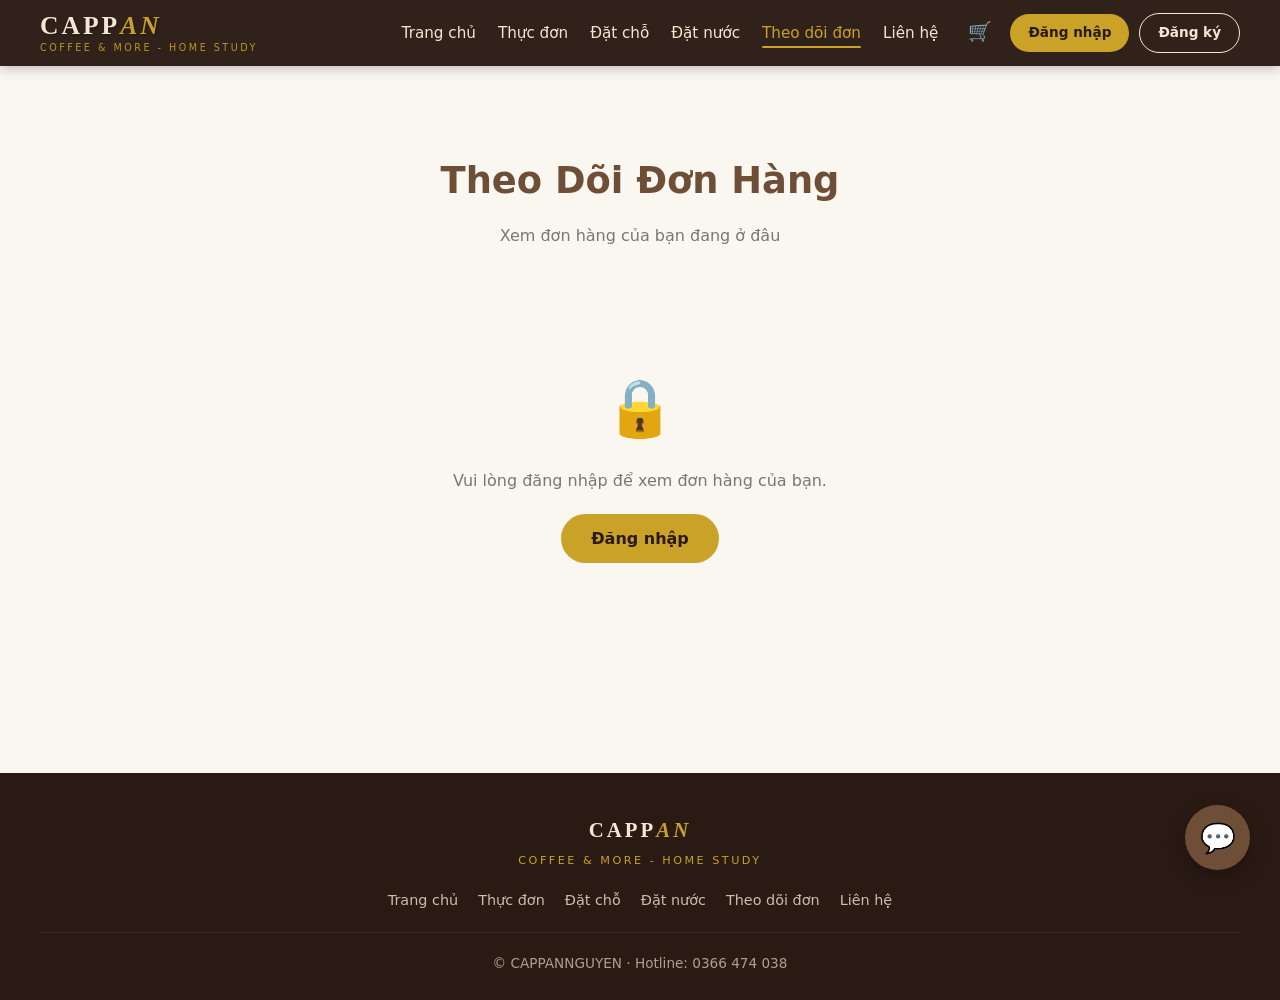
<file: tracking.html>
<!DOCTYPE html>
<html lang="vi">
<head>
<meta charset="UTF-8">
<meta name="viewport" content="width=device-width, initial-scale=1.0">
<title>Theo dõi đơn – CAPPAN</title>
<link rel="stylesheet" href="style.css">
</head>
<body data-page="tracking">

<header class="app-header">
  <a class="logo" href="index.html">
    <span class="brand">CAPP<span>AN</span></span>
    <span class="tagline">Coffee &amp; More - Home Study</span>
  </a>
  <button class="menu-toggle" onclick="toggleMobileMenu()">☰</button>
  <nav class="nav" id="mainNav">
    <ul class="nav-list">
      <li><a href="index.html">Trang chủ</a></li>
      <li><a href="menu.html">Thực đơn</a></li>
      <li><a href="booking.html">Đặt chỗ</a></li>
      <li><a href="order.html">Đặt nước</a></li>
      <li><a href="tracking.html" class="active">Theo dõi đơn</a></li>
      <li><a href="contact.html">Liên hệ</a></li>
    </ul>
    <div class="user-area" id="userArea"></div>
  </nav>
</header>

<section class="section">
  <h2 class="section-title">Theo Dõi Đơn Hàng</h2>
  <p class="section-sub">Xem đơn hàng của bạn đang ở đâu</p>

  <!-- Chưa login -->
  <div id="needLogin" class="empty-state" hidden>
    <div class="empty-icon">🔒</div>
    <p>Vui lòng đăng nhập để xem đơn hàng của bạn.</p>
    <a href="login.html" class="btn">Đăng nhập</a>
  </div>

  <!-- Không có đơn -->
  <div id="noOrderMsg" class="empty-state" hidden>
    <div class="empty-icon">📦</div>
    <p>Bạn chưa có đơn hàng nào.</p>
    <a href="order.html" class="btn">Đặt nước ngay</a>
  </div>

  <!-- Danh sách đơn -->
  <div id="ordersList" hidden></div>
</section>

<footer class="app-footer">
  <div class="footer-brand">CAPP<span>AN</span></div>
  <div class="footer-tagline">Coffee &amp; More - Home Study</div>
  <div class="footer-links">
    <a href="index.html">Trang chủ</a>
    <a href="menu.html">Thực đơn</a>
    <a href="booking.html">Đặt chỗ</a>
    <a href="order.html">Đặt nước</a>
    <a href="tracking.html">Theo dõi đơn</a>
    <a href="contact.html">Liên hệ</a>
  </div>
  <div class="footer-copy">© CAPPANNGUYEN · Hotline: 0366 474 038</div>
</footer>

<button class="chat-btn" onclick="toggleChat()">💬</button>
<div class="chat-box" id="chatBox">
  <div class="chat-header">
    <h4>🤖 Trợ lý CAPPAN</h4>
    <button onclick="toggleChat()">✕</button>
  </div>
  <div class="chat-body" id="chatBody">
    <div class="msg bot"><div class="bubble">Bạn cần hỏi gì về đơn hàng không? 📦</div></div>
  </div>
  <div class="chat-input">
    <input type="text" id="chatInput" placeholder="Nhập tin nhắn..."
           onkeypress="if(event.key==='Enter') sendChat()">
    <button onclick="sendChat()">➤</button>
  </div>
</div>

<div class="toast" id="toast">✓ Thành công!</div>

<!-- ========== LOAD SCRIPTS ========== -->
<script src="js/data/schema.js"></script>
<script src="js/data/seed.js"></script>
<script src="js/api/index.js"></script>
<script src="js/ai/brain.js"></script>
<script src="js/auth.js"></script>
<script src="js/main.js"></script>

<!-- ========== CHẶN NHÂN VIÊN — CHẠY NGAY ========== -->
<script>
console.log('🚨 TRACKING V3 — CÓ CHẶN STAFF');

/* ⚡ CHẶN NHÂN VIÊN — IIFE chạy ngay */
(function blockStaff() {
  function doBlock() {
    if (typeof API === 'undefined' || !API.users) {
      return setTimeout(doBlock, 50);
    }

    const user = API.users.getCurrent();
    console.log('🔍 Tracking — user:', user);

    if (user && user.role === 'staff') {
      console.log('⛔ Phát hiện nhân viên — chặn ngay!');

      try {
        const t = document.getElementById('toast');
        if (t) {
          t.textContent = '⛔ Nhân viên không dùng chức năng này!';
          t.style.background = '#c62828';
          t.classList.add('show');
        }
      } catch(e) {}

      setTimeout(() => {
        window.location.replace('staff-dashboard.html');
      }, 500);
      return;
    }

    console.log('✅ Là khách — render tracking');
    if (document.readyState === 'loading') {
      document.addEventListener('DOMContentLoaded', initTracking);
    } else {
      initTracking();
    }
  }

  doBlock();
})();

/* ========== LOGIC THEO DÕI ĐƠN ========== */
let orderTimer = null;

const SHIPPER_LOCATIONS = [
  'CAPPAN – Công viên Gia Định, P. Hạnh Thông',
  'Đang rời quán, hướng Hoàng Minh Giám',
  'Đường Hoàng Minh Giám, Q. Gò Vấp',
  'Gần ngã tư Hoàng Minh Giám – Phạm Văn Đồng',
  'Đang đến địa chỉ của bạn',
  'Đã giao hàng thành công 🎉'
];

const SHIPPER_COORDS = [
  '10.812483,106.674875',
  '10.8100,106.6770',
  '10.8080,106.6800',
  '10.8050,106.6830',
  '10.8020,106.6860',
  '10.7990,106.6890'
];

function initTracking() {
  renderTracking();
}

function getMyOrders() {
  const user = API.users.getCurrent();
  if (!user) return [];
  return API.orders.getByUser(user.id);
}

function renderTracking() {
  const needLogin = document.getElementById('needLogin');
  const noOrderMsg = document.getElementById('noOrderMsg');
  const ordersList = document.getElementById('ordersList');

  const user = API.users.getCurrent();

  // Chưa login
  if (!user) {
    needLogin.hidden = false;
    noOrderMsg.hidden = true;
    ordersList.hidden = true;
    return;
  }

  needLogin.hidden = true;

  const myOrders = getMyOrders().slice().reverse();

  // Không có đơn
  if (myOrders.length === 0) {
    noOrderMsg.hidden = false;
    ordersList.hidden = true;
    return;
  }

  noOrderMsg.hidden = true;
  ordersList.hidden = false;

  ordersList.innerHTML = myOrders.map(o => renderOrderCard(o)).join('');
  startOrderSimulation();
}

function renderOrderCard(order) {
  const statusText = ['Đã xác nhận', 'Đang pha chế', 'Shipper lấy hàng', 'Đang giao', 'Đã giao'];
  const isActive = order.step < 4;
  const isDone = order.step >= 4;

  return `
    <div class="order-tracking-card ${isDone ? 'done' : ''}">
      <div class="shipper-header">
        <div>
          <h3>Đơn hàng #${order.id} ${isDone ? '✅' : ''}</h3>
          <small>${new Date(order.createdAt).toLocaleString('vi-VN')}</small>
        </div>
        <div class="shipper-status ${isDone ? 'done' : ''}">
          ${statusText[order.step] || 'Đang xử lý'}
        </div>
      </div>

      <div class="progress-steps">
        ${[0,1,2,3,4].map(i => `
          <div class="step ${i <= order.step ? 'active' : ''}">
            <div class="dot">${i + 1}</div>
            <span>${statusText[i]}</span>
          </div>
        `).join('')}
      </div>

      ${isActive ? `
        <div class="map-container">
          <iframe
            src="https://www.google.com/maps?q=${SHIPPER_COORDS[order.step]}&z=15&output=embed"
            allowfullscreen loading="lazy"
            title="Bản đồ shipper">
          </iframe>
        </div>

        <div class="shipper-info">
          <div class="row"><span>🛵 Shipper</span><span>Nguyễn Văn B</span></div>
          <div class="row"><span>📞 Số điện thoại</span><span>0912 345 678</span></div>
          <div class="row"><span>📍 Vị trí hiện tại</span><span>${SHIPPER_LOCATIONS[order.step]}</span></div>
          <div class="row"><span>⏱️ Dự kiến giao</span><span>${getETA(order.step)}</span></div>
        </div>
      ` : `
        <div class="order-done-msg">🎉 Đơn hàng đã được giao thành công!</div>
      `}

      <div class="order-details">
        <h4>📋 Chi tiết đơn</h4>
        <ul class="order-items-detail">
          ${order.items.map(item => `
            <li>
              <span>${item.name} × ${item.qty}</span>
              <span>${API.utils.formatVND(item.price * item.qty)}</span>
            </li>
          `).join('')}
        </ul>
        <div class="order-total-row">
          <span>Tổng cộng</span>
          <strong>${API.utils.formatVND(order.total)}</strong>
        </div>
        <div class="order-address">📍 ${order.address}</div>
      </div>
    </div>
  `;
}

function getETA(step) {
  const eta = new Date(Date.now() + (5 - step) * 5 * 60000);
  return eta.toLocaleTimeString('vi-VN', { hour: '2-digit', minute: '2-digit' });
}

function startOrderSimulation() {
  if (orderTimer) clearInterval(orderTimer);

  orderTimer = setInterval(() => {
    const user = API.users.getCurrent();
    if (!user) { clearInterval(orderTimer); return; }

    const activeOrders = API.orders.getByUser(user.id).filter(o => o.step < 4);
    if (activeOrders.length === 0) { clearInterval(orderTimer); return; }

    let anyAdvanced = false;
    activeOrders.forEach(o => {
      const newStep = o.step + 1;
      API.orders.updateStep(o.id, newStep);
      anyAdvanced = true;
      if (newStep >= 4) showToast(`🎉 Đơn #${o.id} đã giao thành công!`);
    });

    if (anyAdvanced) renderTracking();
  }, 8000);
}
</script>
</body>
</html>
</file>
<file: style.css>
/* ============================================================
   1. VARIABLES & RESET
============================================================ */
:root {
  --brown: #6F4E37;
  --dark-brown: #3E2723;
  --darker: #2A1A14;
  --cream: #F5E6D3;
  --gold: #C9A227;
  --gold-light: #E0BE4A;
  --light: #FAF6F0;
  --white: #ffffff;
  --green: #2E7D32;
  --green-dark: #1b5e20;
  --red: #c62828;
  --gray: #777;
  --gray-light: #ddd;

  --shadow-sm: 0 2px 10px rgba(0,0,0,0.08);
  --shadow-md: 0 5px 20px rgba(0,0,0,0.10);
  --shadow-lg: 0 15px 40px rgba(0,0,0,0.18);

  --radius-sm: 8px;
  --radius-md: 15px;
  --radius-lg: 20px;
  --radius-full: 999px;

  --transition: 0.3s ease;
}

*, *::before, *::after {
  margin: 0;
  padding: 0;
  box-sizing: border-box;
}

html { scroll-behavior: smooth; }

body {
  font-family: 'Segoe UI', system-ui, -apple-system, Tahoma, sans-serif;
  background: var(--light);
  color: var(--dark-brown);
  line-height: 1.6;
  padding-top: 72px;
}

img { max-width: 100%; display: block; }
a { color: inherit; }
button { font-family: inherit; }

/* Animations dùng chung */
@keyframes fadeIn {
  from { opacity: 0; }
  to { opacity: 1; }
}
@keyframes pop {
  from { transform: scale(0.9); opacity: 0; }
  to { transform: scale(1); opacity: 1; }
}
@keyframes spin {
  to { transform: rotate(360deg); }
}
@keyframes typing {
  0%, 60%, 100% { transform: translateY(0); opacity: 0.4; }
  30% { transform: translateY(-6px); opacity: 1; }
}

/* ============================================================
   2. HEADER & NAV
============================================================ */
.app-header {
  position: fixed;
  top: 0; left: 0; right: 0;
  z-index: 100;
  background: rgba(42, 26, 20, 0.97);
  backdrop-filter: blur(10px);
  padding: 12px 40px;
  display: flex;
  justify-content: space-between;
  align-items: center;
  box-shadow: 0 2px 12px rgba(0,0,0,0.25);
}

.logo {
  display: flex;
  flex-direction: column;
  line-height: 1.1;
  text-decoration: none;
  cursor: pointer;
}
.logo .brand {
  color: var(--cream);
  font-size: 1.6rem;
  font-weight: 800;
  letter-spacing: 3px;
  font-family: 'Georgia', 'Times New Roman', serif;
  text-shadow: 1px 1px 3px rgba(0,0,0,0.4);
}
.logo .brand span {
  color: var(--gold);
  font-style: italic;
}
.logo .tagline {
  color: var(--gold);
  font-size: 0.6rem;
  font-weight: 500;
  letter-spacing: 2.5px;
  margin-top: 3px;
  text-transform: uppercase;
  opacity: 0.9;
}

.nav {
  display: flex;
  align-items: center;
  gap: 22px;
}
.nav-list {
  display: flex;
  list-style: none;
  gap: 22px;
  align-items: center;
}
.nav-list a {
  color: var(--cream);
  text-decoration: none;
  font-weight: 500;
  font-size: 0.95rem;
  transition: var(--transition);
  position: relative;
}
.nav-list a:hover,
.nav-list a.active { color: var(--gold); }
.nav-list a.active::after {
  content: '';
  position: absolute;
  bottom: -6px; left: 0; right: 0;
  height: 2px;
  background: var(--gold);
  border-radius: 2px;
}

.user-area {
  display: flex;
  align-items: center;
  gap: 10px;
  color: var(--gold);
  font-size: 0.9rem;
}
.user-area button {
  background: transparent;
  border: 1px solid var(--gold);
  color: var(--gold);
  padding: 6px 14px;
  border-radius: var(--radius-full);
  cursor: pointer;
  font-size: 0.85rem;
  transition: var(--transition);
}
.user-area button:hover {
  background: var(--gold);
  color: var(--darker);
}

.btn-login,
.btn-register {
  padding: 8px 18px;
  border-radius: var(--radius-full);
  text-decoration: none;
  font-weight: 700;
  font-size: 0.85rem;
  transition: var(--transition);
}
.btn-login {
  background: var(--gold);
  color: var(--darker);
}
.btn-login:hover { background: var(--cream); }

.btn-register {
  background: transparent;
  color: var(--cream);
  border: 1px solid var(--cream);
}
.btn-register:hover {
  background: var(--cream);
  color: var(--darker);
}

.user-link {
  color: var(--gold);
  text-decoration: none;
  font-weight: 600;
  transition: var(--transition);
}
.user-link:hover { color: var(--gold-light); }

.cart-icon {
  position: relative;
  display: inline-flex;
  align-items: center;
  justify-content: center;
  width: 40px;
  height: 40px;
  background: transparent;
  border-radius: 50%;
  color: var(--cream);
  font-size: 1.2rem;
  text-decoration: none;
  transition: var(--transition);
}
.cart-icon:hover {
  background: rgba(255,255,255,0.1);
  color: var(--gold);
  transform: scale(1.1);
}
.cart-badge {
  position: absolute;
  top: -2px; right: -2px;
  background: var(--red);
  color: white;
  font-size: 0.68rem;
  font-weight: 700;
  min-width: 18px;
  height: 18px;
  padding: 0 5px;
  border-radius: 9px;
  display: flex;
  align-items: center;
  justify-content: center;
  border: 2px solid var(--darker);
  animation: pop 0.3s ease;
}

.menu-toggle {
  display: none;
  background: none;
  border: none;
  cursor: pointer;
  color: var(--cream);
  font-size: 1.5rem;
}

/* ============================================================
   3. HERO
============================================================ */
.hero {
  min-height: calc(100vh - 72px);
  display: flex;
  justify-content: center;
  align-items: center;
  text-align: center;
  color: var(--white);
  padding: 40px 20px;
  background: linear-gradient(rgba(0,0,0,0.55), rgba(0,0,0,0.7)),
    url('https://images.unsplash.com/photo-1554118811-1e0d58224f24?w=1600') center/cover fixed;
  position: relative;
}
.hero-content { max-width: 800px; }
.hero-tagline {
  color: var(--gold);
  font-size: 0.85rem;
  letter-spacing: 4px;
  margin-bottom: 12px;
  font-weight: 500;
}
.hero-title {
  font-size: clamp(2.5rem, 7vw, 5rem);
  font-weight: 800;
  letter-spacing: 8px;
  margin-bottom: 20px;
  font-family: 'Georgia', serif;
  text-shadow: 3px 3px 15px rgba(0,0,0,0.7);
}
.hero-desc {
  font-size: clamp(1rem, 2vw, 1.2rem);
  max-width: 600px;
  margin: 0 auto 30px;
  opacity: 0.95;
}
.hero-actions {
  display: flex;
  gap: 15px;
  justify-content: center;
  flex-wrap: wrap;
}

/* ============================================================
   4. BUTTONS
============================================================ */
.btn {
  display: inline-block;
  background: var(--gold);
  color: var(--darker);
  padding: 12px 30px;
  border: none;
  border-radius: var(--radius-full);
  font-size: 1rem;
  font-weight: 700;
  cursor: pointer;
  text-decoration: none;
  transition: var(--transition);
}
.btn:hover {
  background: var(--cream);
  transform: translateY(-2px);
}
.btn-block {
  display: block;
  width: 100%;
  margin-top: 20px;
}

.btn-outline {
  display: inline-block;
  background: transparent;
  border: 2px solid var(--gold);
  color: var(--gold);
  padding: 10px 28px;
  border-radius: var(--radius-full);
  font-weight: 700;
  cursor: pointer;
  text-decoration: none;
  transition: var(--transition);
}
.btn-outline:hover {
  background: var(--gold);
  color: var(--darker);
}

/* ============================================================
   5. SECTION CHUNG
============================================================ */
.section {
  padding: 80px 40px;
  max-width: 1200px;
  margin: auto;
}
.section-dark {
  background: var(--dark-brown);
  max-width: none;
  color: var(--cream);
}
.section-dark .section-title,
.section-dark .section-sub { color: var(--cream); }

.section-title {
  text-align: center;
  font-size: clamp(1.6rem, 3vw, 2.3rem);
  color: var(--brown);
  margin-bottom: 12px;
}
.section-sub {
  text-align: center;
  color: var(--gray);
  margin-bottom: 45px;
}

/* ============================================================
   6. ABOUT & HIGHLIGHTS
============================================================ */
.about-grid {
  display: grid;
  grid-template-columns: 1fr 1fr;
  gap: 45px;
  align-items: center;
}
.about-img img {
  width: 100%;
  border-radius: var(--radius-md);
  box-shadow: var(--shadow-lg);
}
.about-text h3 {
  color: var(--brown);
  font-size: 1.6rem;
  margin-bottom: 15px;
}
.about-text p { margin-bottom: 15px; }

.feature-list {
  list-style: none;
  display: grid;
  grid-template-columns: 1fr 1fr;
  gap: 8px;
  margin: 20px 0;
}
.feature-list li {
  padding: 8px 12px;
  background: var(--cream);
  border-radius: var(--radius-sm);
  font-size: 0.9rem;
  font-weight: 500;
}

.info-block {
  background: var(--cream);
  padding: 18px;
  border-radius: var(--radius-md);
  border-left: 4px solid var(--gold);
}
.info-block p { margin: 5px 0; }

.highlights {
  display: grid;
  grid-template-columns: repeat(auto-fit, minmax(250px, 1fr));
  gap: 25px;
}
.highlight-card {
  background: rgba(255,255,255,0.05);
  border: 1px solid rgba(201,162,39,0.3);
  border-radius: var(--radius-md);
  padding: 30px 25px;
  text-align: center;
  transition: var(--transition);
}
.highlight-card:hover {
  transform: translateY(-6px);
  border-color: var(--gold);
  background: rgba(255,255,255,0.08);
}
.highlight-icon { font-size: 2.5rem; margin-bottom: 15px; }
.highlight-card h4 {
  color: var(--gold);
  margin-bottom: 10px;
  font-size: 1.15rem;
}
.highlight-card p {
  font-size: 0.92rem;
  opacity: 0.9;
}
/* FIX: section-dark text màu đúng */
.section-dark .highlight-card h4 { color: var(--gold); }
.section-dark .highlight-card p { color: var(--cream); opacity: 0.9; }

.floor-cards {
  display: grid;
  grid-template-columns: repeat(auto-fit, minmax(260px, 1fr));
  gap: 25px;
}
.floor-card {
  background: var(--white);
  border-radius: var(--radius-lg);
  overflow: hidden;
  box-shadow: var(--shadow-sm);
  transition: var(--transition);
}
.floor-card:hover {
  transform: translateY(-8px);
  box-shadow: var(--shadow-lg);
}
.floor-card img {
  width: 100%;
  height: 180px;
  object-fit: cover;
}
.floor-info { padding: 20px; }
.floor-info h3 {
  color: var(--brown);
  margin-bottom: 8px;
  font-size: 1.2rem;
}
.floor-info p {
  color: var(--gray);
  font-size: 0.9rem;
  margin-bottom: 12px;
}
.floor-purpose {
  display: inline-block;
  padding: 4px 12px;
  background: var(--cream);
  color: var(--brown);
  border-radius: var(--radius-full);
  font-size: 0.75rem;
  font-weight: 700;
  text-transform: uppercase;
  letter-spacing: 1px;
}

/* ============================================================
   7. MENU
============================================================ */
.cat-tabs {
  display: flex;
  gap: 12px;
  justify-content: center;
  flex-wrap: wrap;
  margin-bottom: 35px;
}
.cat-tab {
  background: var(--white);
  border: 2px solid var(--gray-light);
  padding: 10px 22px;
  border-radius: var(--radius-full);
  cursor: pointer;
  font-weight: 600;
  transition: var(--transition);
  color: var(--brown);
  font-size: 0.92rem;
}
.cat-tab:hover {
  border-color: var(--gold);
  transform: translateY(-2px);
}
.cat-tab.active {
  background: var(--brown);
  color: var(--white);
  border-color: var(--brown);
}

.menu-toolbar {
  display: flex;
  justify-content: center;
  margin-bottom: 25px;
}
.search-box {
  width: 100%;
  max-width: 400px;
}
.search-box input {
  width: 100%;
  padding: 12px 20px;
  border: 2px solid var(--gray-light);
  border-radius: var(--radius-full);
  font-size: 0.95rem;
  outline: none;
  transition: var(--transition);
  font-family: inherit;
}
.search-box input:focus {
  border-color: var(--gold);
  box-shadow: 0 0 0 3px rgba(201,162,39,0.15);
}

.menu-grid {
  display: grid;
  grid-template-columns: repeat(auto-fill, minmax(230px, 1fr));
  gap: 25px;
}
.menu-card {
  background: var(--white);
  border-radius: var(--radius-md);
  overflow: hidden;
  box-shadow: var(--shadow-sm);
  transition: var(--transition);
  position: relative;
  display: flex;
  flex-direction: column;
}
.menu-card:hover {
  transform: translateY(-8px);
  box-shadow: var(--shadow-lg);
}
.menu-card img {
  width: 100%;
  height: 170px;
  object-fit: cover;
}
.menu-card .info {
  padding: 16px;
  flex: 1;
  display: flex;
  flex-direction: column;
}
.menu-card h4 {
  color: var(--brown);
  margin-bottom: 8px;
  font-size: 1.05rem;
}
.menu-card .price {
  color: var(--green);
  font-weight: bold;
  font-size: 1.1rem;
  margin-bottom: auto;
}
.menu-card .desc {
  font-size: 0.8rem;
  color: var(--gray);
  margin: 6px 0;
  line-height: 1.4;
}

.badge {
  position: absolute;
  top: 12px; left: 12px;
  background: var(--gold);
  color: var(--darker);
  font-size: 0.72rem;
  font-weight: 700;
  padding: 4px 10px;
  border-radius: var(--radius-full);
  letter-spacing: 0.5px;
}
.badge-out {
  background: var(--red) !important;
  color: white !important;
  left: auto !important;
  right: 12px;
}

.menu-card.out-of-stock { opacity: 0.7; }
.menu-card.out-of-stock img { filter: grayscale(70%); }

.add-cart-btn {
  background: var(--green);
  color: var(--white);
  border: none;
  padding: 9px 16px;
  border-radius: var(--radius-full);
  cursor: pointer;
  font-weight: 600;
  margin-top: 12px;
  width: 100%;
  transition: var(--transition);
}
.add-cart-btn:hover { background: var(--green-dark); }
.add-cart-btn:disabled {
  background: var(--gray);
  cursor: not-allowed;
  opacity: 0.6;
}

.staff-view-note {
  margin-top: 12px;
  padding: 8px 12px;
  background: #fff3cd;
  color: #856404;
  border-radius: var(--radius-sm);
  font-size: 0.78rem;
  font-weight: 600;
  text-align: center;
  border: 1px solid #ffc107;
}

/* ============================================================
   8. FORMS
============================================================ */
.form-grid {
  display: grid;
  grid-template-columns: 1fr 1fr;
  gap: 18px;
}
.form-group {
  display: flex;
  flex-direction: column;
  margin-bottom: 12px;
}
.form-group label {
  margin-bottom: 6px;
  font-weight: 600;
  color: var(--brown);
  font-size: 0.9rem;
}
.form-group input,
.form-group select,
.form-group textarea {
  padding: 11px 14px;
  border: 1px solid var(--gray-light);
  border-radius: var(--radius-sm);
  font-size: 1rem;
  outline: none;
  transition: var(--transition);
  font-family: inherit;
  background: var(--white);
}
.form-group input:focus,
.form-group select:focus,
.form-group textarea:focus {
  border-color: var(--brown);
  box-shadow: 0 0 0 3px rgba(111,78,55,0.15);
}
.full-width { grid-column: 1 / -1; }
.form-hint {
  font-size: 0.78rem;
  color: var(--gray);
  margin-top: 4px;
}

.role-switch { display: flex; gap: 10px; }
.role-option {
  flex: 1;
  display: flex;
  align-items: center;
  justify-content: center;
  gap: 6px;
  padding: 12px;
  border: 2px solid var(--gray-light);
  border-radius: var(--radius-sm);
  cursor: pointer;
  transition: var(--transition);
  font-weight: 600;
  font-size: 0.9rem;
}
.role-option input { display: none; }
.role-option:hover { border-color: var(--gold); }
.role-option.active {
  border-color: var(--brown);
  background: var(--cream);
  color: var(--brown);
}

/* ============================================================
   9. MODAL
============================================================ */
.modal-overlay {
  position: fixed;
  inset: 0;
  background: rgba(0,0,0,0.65);
  backdrop-filter: blur(4px);
  z-index: 500;
  display: none;
  justify-content: center;
  align-items: center;
  padding: 20px;
  animation: fadeIn 0.25s ease;
}
.modal-overlay.open { display: flex; }

.modal-box {
  background: var(--white);
  border-radius: var(--radius-lg);
  width: 100%;
  max-width: 480px;
  padding: 35px;
  position: relative;
  animation: pop 0.3s ease;
  max-height: 90vh;
  overflow-y: auto;
}
.modal-box.wide { max-width: 520px; }
.modal-box h2 {
  color: var(--brown);
  margin-bottom: 8px;
  text-align: center;
}
.modal-sub {
  text-align: center;
  color: var(--gray);
  margin-bottom: 25px;
  font-size: 0.9rem;
}
.modal-close {
  position: absolute;
  top: 15px; right: 20px;
  background: none;
  border: none;
  font-size: 1.5rem;
  cursor: pointer;
  color: #999;
  transition: var(--transition);
}
.modal-close:hover {
  color: var(--red);
  transform: rotate(90deg);
}

.auth-tabs {
  display: flex;
  gap: 10px;
  margin-bottom: 20px;
}
.auth-tab {
  flex: 1;
  padding: 10px;
  text-align: center;
  cursor: pointer;
  border-radius: var(--radius-sm);
  font-weight: 600;
  background: #f0f0f0;
  color: var(--gray);
  transition: var(--transition);
}
.auth-tab.active {
  background: var(--brown);
  color: var(--white);
}

/* ============================================================
   10. SEAT MAP
============================================================ */
.floor-switch {
  display: flex;
  gap: 12px;
  justify-content: center;
  margin-bottom: 25px;
  flex-wrap: wrap;
}
.floor-btn {
  padding: 10px 24px;
  border-radius: var(--radius-full);
  border: 2px solid var(--brown);
  background: var(--white);
  color: var(--brown);
  font-weight: 600;
  cursor: pointer;
  transition: var(--transition);
  font-size: 0.9rem;
  position: relative;
}
.floor-btn:hover { background: var(--cream); }
.floor-btn.active {
  background: var(--brown);
  color: var(--white);
}
.floor-badge {
  display: inline-block;
  background: rgba(220, 53, 69, 0.9);
  color: white;
  font-size: 0.7rem;
  padding: 2px 8px;
  border-radius: 10px;
  margin-left: 6px;
  font-weight: 700;
}
.floor-btn.active .floor-badge {
  background: var(--gold);
  color: var(--darker);
}

.floor-summary {
  max-width: 800px;
  margin: 0 auto 30px;
  background: white;
  border-radius: var(--radius-lg);
  box-shadow: var(--shadow-sm);
  overflow: hidden;
}
.floor-summary-content {
  display: grid;
  grid-template-columns: 200px 1fr;
}
.floor-summary-img {
  height: 100%;
  min-height: 150px;
}
.floor-summary-img img {
  width: 100%;
  height: 100%;
  object-fit: cover;
}
.floor-summary-info { padding: 20px 25px; }
.floor-summary-info h3 {
  color: var(--brown);
  margin-bottom: 8px;
  font-size: 1.3rem;
}
.floor-summary-info p {
  color: var(--gray);
  font-size: 0.9rem;
  margin-bottom: 15px;
}
.floor-stats {
  display: flex;
  gap: 15px;
  flex-wrap: wrap;
  font-size: 0.9rem;
  font-weight: 600;
}
.floor-stats span {
  background: var(--cream);
  padding: 6px 14px;
  border-radius: var(--radius-full);
  color: var(--brown);
}
.floor-stats .available-count {
  background: #d4edda;
  color: #155724;
}

.seat-area {
  background: var(--white);
  border-radius: var(--radius-lg);
  padding: 30px;
  box-shadow: var(--shadow-md);
  overflow-x: auto;
}

/* FIX: Seat map giới hạn max-width để ghế không bị khổng lồ */
.seat-map {
  display: grid;
  gap: 12px;
  justify-content: center;
  margin: 0 auto;
  padding: 10px;
  max-width: 500px;
  width: 100%;
}

/* Seat item — FIX max-width */
.seat {
  width: 100%;
  max-width: 110px;
  aspect-ratio: 1 / 1.1;
  min-width: 0;
  border-radius: var(--radius-sm);
  display: flex;
  flex-direction: column;
  justify-content: center;
  align-items: center;
  cursor: pointer;
  transition: var(--transition);
  border: 3px solid transparent;
  padding: 5px;
  position: relative;
}
.seat.free {
  background: #d4edda;
  color: #155724;
  border-color: #28a745;
}
.seat.free:hover {
  transform: scale(1.08);
  box-shadow: 0 6px 15px rgba(40,167,69,0.4);
}
.seat.booked {
  background: #f8d7da;
  color: #721c24;
  border-color: #dc3545;
  cursor: not-allowed;
  opacity: 0.75;
}
.seat.selected {
  background: var(--gold) !important;
  color: var(--darker) !important;
  border-color: var(--dark-brown);
  transform: scale(1.08);
  box-shadow: 0 6px 20px rgba(201,162,39,0.5);
}

.seat-icon { font-size: 1.4rem; margin-bottom: 2px; }
.seat-id { font-weight: 700; font-size: 1rem; }
.seat-capacity { font-size: 0.7rem; opacity: 0.85; }
.seat-status { font-size: 0.65rem; margin-top: 2px; }

.seat-legend {
  display: flex;
  gap: 25px;
  justify-content: center;
  margin: 25px 0;
  flex-wrap: wrap;
}
.legend-item {
  display: flex;
  align-items: center;
  gap: 8px;
  font-size: 0.9rem;
}
.legend-box {
  width: 22px;
  height: 22px;
  border-radius: 6px;
}
.legend-box.free { background: #d4edda; border: 2px solid #28a745; }
.legend-box.booked { background: #f8d7da; border: 2px solid #dc3545; }
.legend-box.selected { background: var(--gold); border: 2px solid var(--dark-brown); }

.seat-info-panel {
  background: var(--cream);
  border-radius: var(--radius-md);
  padding: 25px;
  margin-top: 25px;
  display: none;
  animation: fadeIn 0.3s ease;
}
.seat-info-panel.show { display: block; }
.seat-info-grid {
  display: grid;
  grid-template-columns: 280px 1fr;
  gap: 25px;
  align-items: center;
}
.seat-info-grid img {
  width: 100%;
  height: 180px;
  object-fit: cover;
  border-radius: var(--radius-md);
}
.seat-info-grid h3 {
  color: var(--brown);
  margin-bottom: 10px;
}
.seat-info-grid p { margin-bottom: 15px; }
.seat-meta {
  color: var(--gray);
  font-size: 0.9rem;
  margin-bottom: 15px;
}

/* ============================================================
   11. ORDER & CART
============================================================ */
.order-layout {
  display: grid;
  grid-template-columns: 2fr 1fr;
  gap: 25px;
  align-items: start;
}

.cart-mini {
  background: var(--white);
  border-radius: var(--radius-md);
  padding: 20px;
  box-shadow: var(--shadow-sm);
  position: sticky;
  top: 90px;
  height: fit-content;
}
.cart-mini h3 {
  color: var(--brown);
  font-size: 1rem;
  margin-bottom: 12px;
}
.cart-mini-info {
  display: flex;
  justify-content: space-between;
  align-items: center;
  background: var(--cream);
  padding: 12px 16px;
  border-radius: var(--radius-sm);
  font-weight: 600;
  color: var(--brown);
}
.cart-mini-info #cartMiniTotal {
  color: var(--green);
  font-size: 1.05rem;
}
.cart-mini-preview {
  margin-top: 12px;
  max-height: 180px;
  overflow-y: auto;
}
.cart-mini-row {
  display: flex;
  justify-content: space-between;
  padding: 6px 0;
  font-size: 0.85rem;
  color: var(--dark-brown);
  border-bottom: 1px dashed var(--gray-light);
}
.cart-mini-row:last-child { border-bottom: none; }
.cart-mini-row span:last-child {
  font-weight: 600;
  color: var(--green);
}
.cart-mini-more {
  font-size: 0.8rem;
  color: var(--gray);
  font-style: italic;
  text-align: center;
  padding: 6px 0;
}
.cart-mini-empty {
  text-align: center;
  color: var(--gray);
  font-style: italic;
  font-size: 0.85rem;
  padding: 12px 0;
}
.btn-clear-mini {
  display: block;
  width: 100%;
  margin-top: 10px;
  background: transparent;
  border: 1px solid var(--gray-light);
  color: var(--gray);
  padding: 8px;
  border-radius: var(--radius-full);
  font-size: 0.82rem;
  cursor: pointer;
  transition: var(--transition);
}
.btn-clear-mini:hover {
  border-color: var(--red);
  color: var(--red);
}

.cart-layout {
  display: grid;
  grid-template-columns: 1.6fr 1fr;
  gap: 25px;
  align-items: start;
}
.cart-items-panel {
  background: var(--white);
  border-radius: var(--radius-md);
  padding: 25px;
  box-shadow: var(--shadow-sm);
}
.panel-header-simple {
  display: flex;
  justify-content: space-between;
  align-items: center;
  gap: 15px;
  margin-bottom: 20px;
  padding-bottom: 15px;
  border-bottom: 1px solid var(--gray-light);
}
.panel-header-simple h3 {
  color: var(--brown);
  font-size: 1.1rem;
}
.btn-clear {
  background: transparent;
  border: 1px solid var(--red);
  color: var(--red);
  padding: 6px 14px;
  border-radius: var(--radius-full);
  font-size: 0.82rem;
  font-weight: 600;
  cursor: pointer;
  transition: var(--transition);
}
.btn-clear:hover {
  background: var(--red);
  color: white;
}

.cart-item {
  display: grid;
  grid-template-columns: 80px 1fr auto auto auto;
  gap: 15px;
  align-items: center;
  padding: 15px 0;
  border-bottom: 1px dashed var(--gray-light);
}
.cart-item:last-child { border-bottom: none; }
.cart-item img {
  width: 80px;
  height: 80px;
  border-radius: var(--radius-sm);
  object-fit: cover;
}
.cart-item-info h4 {
  color: var(--brown);
  font-size: 1rem;
  margin-bottom: 4px;
}
.cart-item-info small {
  color: var(--gray);
  font-size: 0.82rem;
}
.cart-item-price {
  color: var(--green);
  font-weight: 600;
  margin-top: 6px;
}
.cart-item-qty {
  display: flex;
  align-items: center;
  gap: 8px;
}
.cart-item-qty span {
  min-width: 24px;
  text-align: center;
  font-weight: 700;
}
.cart-item-total {
  font-weight: 800;
  color: var(--brown);
  min-width: 90px;
  text-align: right;
}
.cart-item-remove {
  background: transparent;
  border: none;
  color: var(--red);
  font-size: 1.1rem;
  cursor: pointer;
  padding: 5px;
  transition: var(--transition);
}
.cart-item-remove:hover { transform: scale(1.3); }

.qty-btn {
  background: var(--brown);
  color: var(--white);
  border: none;
  width: 24px;
  height: 24px;
  border-radius: 50%;
  cursor: pointer;
  font-weight: bold;
  margin: 0 5px;
  transition: var(--transition);
}
.qty-btn:hover { background: var(--dark-brown); }

.cart-checkout {
  background: var(--white);
  border-radius: var(--radius-md);
  padding: 25px;
  box-shadow: var(--shadow-md);
  position: sticky;
  top: 90px;
}
.cart-checkout h3 {
  color: var(--brown);
  margin-bottom: 20px;
  font-size: 1.1rem;
}
.checkout-summary {
  background: var(--cream);
  border-radius: var(--radius-md);
  padding: 18px;
  margin: 20px 0;
}
.summary-row {
  display: flex;
  justify-content: space-between;
  padding: 6px 0;
  font-size: 0.92rem;
  color: var(--dark-brown);
}
.summary-row.total {
  border-top: 2px solid var(--gold);
  margin-top: 10px;
  padding-top: 12px;
  font-size: 1.15rem;
  font-weight: 800;
  color: var(--green);
}
.link-back {
  display: block;
  text-align: center;
  margin-top: 15px;
  color: var(--brown);
  font-size: 0.9rem;
  text-decoration: none;
}
.link-back:hover { color: var(--gold); }
/* ============================================================
   12. TRACKING
============================================================ */
.empty-state {
  text-align: center;
  padding: 70px 20px;
  color: var(--gray);
}
.empty-icon {
  font-size: 3.5rem;
  margin-bottom: 15px;
}
.empty-state .btn { margin-top: 20px; }

.order-tracking-card {
  background: var(--white);
  border-radius: var(--radius-lg);
  overflow: hidden;
  box-shadow: var(--shadow-md);
  margin-bottom: 30px;
  transition: var(--transition);
}
.order-tracking-card.done {
  opacity: 0.85;
  border: 2px solid #d4edda;
}

.shipper-header {
  background: var(--brown);
  color: var(--white);
  padding: 20px 25px;
  display: flex;
  justify-content: space-between;
  align-items: center;
  gap: 15px;
  flex-wrap: wrap;
}
.shipper-header h3 { font-size: 1.1rem; }
.shipper-status {
  padding: 6px 16px;
  border-radius: var(--radius-full);
  font-size: 0.85rem;
  font-weight: 700;
  background: var(--gold);
  color: var(--darker);
  white-space: nowrap;
}
.shipper-status.done {
  background: #d4edda;
  color: #155724;
}

.map-container {
  height: 350px;
  background: #e5e3df;
  margin: 20px 25px;
  border-radius: var(--radius-md);
  overflow: hidden;
}
.map-container iframe {
  width: 100%;
  height: 100%;
  border: 0;
}

.shipper-info { padding: 0 25px 20px; }
.shipper-info .row {
  display: flex;
  justify-content: space-between;
  padding: 10px 0;
  border-bottom: 1px solid #f0f0f0;
  gap: 15px;
}
.shipper-info .row:last-child { border-bottom: none; }
.shipper-info .row span:last-child {
  font-weight: 600;
  color: var(--brown);
  text-align: right;
}

.order-done-msg {
  text-align: center;
  padding: 30px 25px;
  background: #d4edda;
  color: #155724;
  font-weight: 700;
  font-size: 1.1rem;
  margin: 20px 25px;
  border-radius: var(--radius-md);
}

.progress-steps {
  display: flex;
  justify-content: space-between;
  margin: 25px;
  position: relative;
}
.progress-steps::before {
  content: '';
  position: absolute;
  top: 15px;
  left: 8%;
  right: 8%;
  height: 3px;
  background: var(--gray-light);
  z-index: 1;
}
.step {
  z-index: 2;
  text-align: center;
  font-size: 0.78rem;
  flex: 1;
  position: relative;
  color: var(--gray);
}
.step .dot {
  width: 32px;
  height: 32px;
  border-radius: 50%;
  background: var(--gray-light);
  color: var(--gray);
  display: flex;
  justify-content: center;
  align-items: center;
  margin: 0 auto 6px;
  font-weight: bold;
  border: 3px solid var(--white);
  transition: var(--transition);
}
.step.active .dot {
  background: var(--green);
  color: var(--white);
}
.step.active {
  color: var(--green);
  font-weight: 600;
}

.order-details {
  background: var(--cream);
  padding: 20px 25px;
  border-top: 1px solid var(--gray-light);
}
.order-details h4 {
  color: var(--brown);
  font-size: 0.95rem;
  margin-bottom: 12px;
  text-transform: uppercase;
  letter-spacing: 1px;
}
.order-items-detail {
  list-style: none;
  margin-bottom: 15px;
}
.order-items-detail li {
  display: flex;
  justify-content: space-between;
  padding: 6px 0;
  font-size: 0.9rem;
  border-bottom: 1px dashed rgba(0,0,0,0.08);
}
.order-items-detail li:last-child { border-bottom: none; }
.order-total-row {
  display: flex;
  justify-content: space-between;
  padding: 12px 0;
  border-top: 2px solid var(--gold);
  font-size: 1.05rem;
}
.order-total-row strong {
  color: var(--green);
  font-size: 1.2rem;
}
.order-address {
  margin-top: 12px;
  font-size: 0.88rem;
  color: var(--gray);
  padding-top: 10px;
  border-top: 1px dashed var(--gray-light);
}

/* ============================================================
   13. CHAT AI
============================================================ */
.chat-btn {
  position: fixed;
  bottom: 30px;
  right: 30px;
  z-index: 300;
  width: 65px;
  height: 65px;
  border-radius: 50%;
  background: var(--brown);
  color: var(--white);
  border: none;
  font-size: 1.8rem;
  cursor: pointer;
  box-shadow: 0 6px 20px rgba(0,0,0,0.3);
  transition: var(--transition);
}
.chat-btn:hover {
  background: var(--gold);
  transform: scale(1.1);
}

.chat-box {
  position: fixed;
  bottom: 110px;
  right: 30px;
  z-index: 300;
  width: 360px;
  max-width: calc(100vw - 40px);
  height: 480px;
  max-height: calc(100vh - 150px);
  background: var(--white);
  border-radius: var(--radius-lg);
  overflow: hidden;
  box-shadow: var(--shadow-lg);
  display: none;
  flex-direction: column;
  animation: pop 0.25s ease;
}
.chat-box.open { display: flex; }

.chat-header {
  background: var(--brown);
  color: var(--white);
  padding: 15px 20px;
  display: flex;
  justify-content: space-between;
  align-items: center;
}
.chat-header h4 { font-size: 1rem; }
.chat-header button {
  background: none;
  border: none;
  color: var(--white);
  font-size: 1.3rem;
  cursor: pointer;
}

.chat-body {
  flex: 1;
  padding: 15px;
  overflow-y: auto;
  background: #f9f9f9;
}

.msg {
  margin-bottom: 12px;
  display: flex;
}
.msg.user { justify-content: flex-end; }
.msg .bubble {
  max-width: 75%;
  padding: 10px 14px;
  border-radius: var(--radius-md);
  font-size: 0.92rem;
  word-wrap: break-word;
}
.msg.bot .bubble {
  background: var(--cream);
  color: var(--dark-brown);
  border-bottom-left-radius: 3px;
}
.msg.user .bubble {
  background: var(--brown);
  color: var(--white);
  border-bottom-right-radius: 3px;
}

.typing-bubble {
  display: flex;
  align-items: center;
  gap: 5px;
  padding: 12px 16px !important;
  background: var(--cream);
  min-width: 60px;
}
.typing-bubble .dot {
  width: 8px;
  height: 8px;
  background: var(--brown);
  border-radius: 50%;
  display: inline-block;
  animation: typing 1.2s infinite ease-in-out;
}
.typing-bubble .dot:nth-child(2) { animation-delay: 0.2s; }
.typing-bubble .dot:nth-child(3) { animation-delay: 0.4s; }

.chat-input {
  display: flex;
  padding: 12px;
  border-top: 1px solid #eee;
  background: var(--white);
}
.chat-input input {
  flex: 1;
  padding: 10px 15px;
  border: 1px solid var(--gray-light);
  border-radius: var(--radius-full);
  outline: none;
  font-size: 0.95rem;
  font-family: inherit;
}
.chat-input input:focus { border-color: var(--brown); }
.chat-input button {
  margin-left: 10px;
  background: var(--brown);
  color: var(--white);
  border: none;
  border-radius: 50%;
  width: 42px;
  height: 42px;
  cursor: pointer;
  font-size: 1.1rem;
  transition: var(--transition);
}
.chat-input button:hover {
  background: var(--gold);
  color: var(--darker);
}

.quick-replies {
  display: flex;
  flex-wrap: wrap;
  gap: 6px;
  margin: 10px 0;
  padding: 0 4px;
}
.quick-reply-btn {
  background: white;
  border: 1.5px solid var(--gold);
  color: var(--brown);
  padding: 6px 12px;
  border-radius: var(--radius-full);
  font-size: 0.78rem;
  font-weight: 600;
  cursor: pointer;
  transition: var(--transition);
  white-space: nowrap;
}
.quick-reply-btn:hover {
  background: var(--gold);
  color: var(--darker);
  transform: translateY(-2px);
}

/* ============================================================
   14. TOAST
============================================================ */
.toast {
  position: fixed;
  top: 90px;
  right: 30px;
  z-index: 999;
  background: var(--green);
  color: var(--white);
  padding: 15px 25px;
  border-radius: var(--radius-sm);
  box-shadow: var(--shadow-lg);
  transform: translateX(400px);
  transition: transform 0.4s cubic-bezier(0.4, 0, 0.2, 1);
  font-weight: 500;
  max-width: 350px;
}
.toast.show { transform: translateX(0); }

.logout-loading {
  position: fixed;
  inset: 0;
  background: rgba(42, 26, 20, 0.85);
  backdrop-filter: blur(6px);
  z-index: 9999;
  display: flex;
  justify-content: center;
  align-items: center;
  opacity: 0;
  visibility: hidden;
  transition: opacity 0.3s ease, visibility 0.3s ease;
}
.logout-loading.show {
  opacity: 1;
  visibility: visible;
}
.logout-loading-content {
  text-align: center;
  color: var(--cream);
}
.logout-loading-content p {
  margin-top: 20px;
  font-size: 1.1rem;
  font-weight: 600;
  letter-spacing: 1px;
  color: var(--gold);
}
.spinner {
  width: 60px;
  height: 60px;
  margin: 0 auto;
  border: 4px solid rgba(201, 162, 39, 0.2);
  border-top-color: var(--gold);
  border-radius: 50%;
  animation: spin 0.8s linear infinite;
}

/* ============================================================
   15. FOOTER
============================================================ */
.app-footer {
  background: var(--darker);
  color: var(--cream);
  padding: 40px 40px 25px;
  margin-top: 60px;
  text-align: center;
}
.footer-brand {
  font-family: 'Georgia', serif;
  font-size: 1.3rem;
  font-weight: 800;
  letter-spacing: 3px;
  color: var(--cream);
  margin-bottom: 5px;
}
.footer-brand span {
  color: var(--gold);
  font-style: italic;
}
.footer-tagline {
  font-size: 0.7rem;
  letter-spacing: 2.5px;
  color: var(--gold);
  margin-bottom: 20px;
  text-transform: uppercase;
}
.footer-links {
  display: flex;
  gap: 20px;
  justify-content: center;
  flex-wrap: wrap;
  margin-bottom: 20px;
}
.footer-links a {
  color: var(--cream);
  text-decoration: none;
  font-size: 0.9rem;
  opacity: 0.8;
  transition: var(--transition);
}
.footer-links a:hover {
  color: var(--gold);
  opacity: 1;
}
.footer-copy {
  font-size: 0.85rem;
  opacity: 0.65;
  padding-top: 20px;
  border-top: 1px solid rgba(255,255,255,0.1);
}

/* ============================================================
   16. AUTH (LOGIN / REGISTER)
============================================================ */
.auth-section {
  min-height: calc(100vh - 72px);
  display: flex;
  justify-content: center;
  align-items: center;
  padding: 60px 20px;
  background: linear-gradient(135deg, var(--cream) 0%, var(--light) 100%);
}
.auth-card {
  background: var(--white);
  border-radius: var(--radius-lg);
  padding: 40px;
  box-shadow: var(--shadow-lg);
  width: 100%;
  max-width: 440px;
}
.auth-card h2 {
  color: var(--brown);
  margin-bottom: 8px;
  text-align: center;
}
.auth-sub {
  text-align: center;
  color: var(--gray);
  margin-bottom: 25px;
  font-size: 0.9rem;
}
.auth-link {
  text-align: center;
  margin-top: 20px;
  color: var(--gray);
  font-size: 0.9rem;
}
.auth-link a {
  color: var(--brown);
  font-weight: 600;
  text-decoration: none;
}
.auth-link a:hover { color: var(--gold); }

.demo-accounts {
  margin-top: 25px;
  padding: 15px;
  background: var(--cream);
  border-radius: var(--radius-md);
  font-size: 0.85rem;
}
.demo-accounts p {
  color: var(--brown);
  margin-bottom: 10px;
}
.demo-btn {
  background: var(--white);
  padding: 10px 14px;
  border-radius: var(--radius-sm);
  margin-bottom: 8px;
  cursor: pointer;
  font-weight: 500;
  transition: var(--transition);
  border: 1px solid transparent;
}
.demo-btn:hover {
  border-color: var(--brown);
  transform: translateX(4px);
}
.demo-btn-warn {
  background: #fff3cd !important;
  color: #856404 !important;
  border: 1px solid #ffc107;
  font-weight: 600;
}
.demo-btn-warn:hover {
  background: #ffe69c !important;
  border-color: #d39e00;
}

/* ============================================================
   17. PROFILE
============================================================ */
.profile-header {
  display: flex;
  align-items: center;
  gap: 20px;
  background: var(--cream);
  padding: 25px;
  border-radius: var(--radius-lg);
  margin-bottom: 30px;
  flex-wrap: wrap;
}
.profile-avatar {
  width: 80px;
  height: 80px;
  border-radius: 50%;
  background: var(--brown);
  color: var(--cream);
  display: flex;
  justify-content: center;
  align-items: center;
  font-size: 2rem;
  font-weight: 800;
  font-family: 'Georgia', serif;
  box-shadow: 0 4px 15px rgba(111,78,55,0.3);
  flex-shrink: 0;
}
.profile-info { flex: 1; min-width: 200px; }
.profile-info h2 {
  color: var(--brown);
  margin-bottom: 5px;
}
.profile-info p {
  color: var(--gray);
  font-size: 0.92rem;
  margin: 2px 0;
}
.profile-joined {
  font-size: 0.82rem !important;
  opacity: 0.75;
}

.profile-tabs {
  display: flex;
  gap: 10px;
  border-bottom: 2px solid var(--gray-light);
  margin-bottom: 30px;
  overflow-x: auto;
}
.profile-tab {
  padding: 12px 20px;
  background: transparent;
  border: none;
  border-bottom: 3px solid transparent;
  color: var(--gray);
  font-weight: 600;
  cursor: pointer;
  transition: var(--transition);
  white-space: nowrap;
  font-size: 0.95rem;
  margin-bottom: -2px;
}
.profile-tab:hover { color: var(--brown); }
.profile-tab.active {
  color: var(--brown);
  border-bottom-color: var(--brown);
}
.profile-panel { display: none; animation: fadeIn 0.3s ease; }
.profile-panel.active { display: block; }

.history-list {
  display: flex;
  flex-direction: column;
  gap: 15px;
}
.history-card {
  display: flex;
  gap: 18px;
  align-items: center;
  background: var(--white);
  border-radius: var(--radius-md);
  padding: 20px;
  box-shadow: var(--shadow-sm);
  transition: var(--transition);
  flex-wrap: wrap;
}
.history-card:hover {
  transform: translateY(-3px);
  box-shadow: var(--shadow-md);
}
.history-icon {
  font-size: 2rem;
  flex-shrink: 0;
  width: 55px;
  height: 55px;
  background: var(--cream);
  border-radius: 50%;
  display: flex;
  justify-content: center;
  align-items: center;
}
.history-body { flex: 1; min-width: 200px; }
.history-title {
  font-weight: 700;
  color: var(--brown);
  margin-bottom: 6px;
  font-size: 1.05rem;
  display: flex;
  align-items: center;
  gap: 10px;
  flex-wrap: wrap;
}
.history-meta {
  display: flex;
  gap: 15px;
  flex-wrap: wrap;
  font-size: 0.85rem;
  color: var(--gray);
  margin-bottom: 6px;
}
.history-note {
  font-size: 0.85rem;
  color: var(--gray);
  font-style: italic;
  margin-top: 6px;
}
.history-status {
  padding: 6px 14px;
  border-radius: var(--radius-full);
  font-size: 0.78rem;
  font-weight: 700;
  white-space: nowrap;
}
.history-status.success { background: #d4edda; color: #155724; }
.history-status.cancelled { background: #f8d7da; color: #721c24; }
.history-total {
  text-align: right;
  flex-shrink: 0;
  min-width: 100px;
}
.total-label {
  font-size: 0.75rem;
  color: var(--gray);
  text-transform: uppercase;
  letter-spacing: 1px;
}
.total-value {
  font-size: 1.15rem;
  font-weight: 800;
  color: var(--green);
}

.order-status {
  font-size: 0.7rem;
  padding: 3px 10px;
  border-radius: var(--radius-full);
  font-weight: 700;
  text-transform: uppercase;
  letter-spacing: 0.5px;
}
.order-status.success { background: #d4edda; color: #155724; }
.order-status.pending { background: #fff3cd; color: #856404; }

.order-items {
  display: flex;
  flex-wrap: wrap;
  gap: 6px;
  margin: 8px 0;
}
.order-item-tag {
  background: var(--cream);
  color: var(--brown);
  padding: 3px 10px;
  border-radius: var(--radius-full);
  font-size: 0.78rem;
  font-weight: 600;
}

/* ============================================================
   18. CONTACT
============================================================ */
.contact-cards {
  display: grid;
  grid-template-columns: repeat(auto-fit, minmax(220px, 1fr));
  gap: 20px;
  margin-bottom: 50px;
}
.contact-card {
  background: var(--white);
  border-radius: var(--radius-md);
  padding: 25px 20px;
  text-align: center;
  box-shadow: var(--shadow-sm);
  transition: var(--transition);
  border: 2px solid transparent;
}
.contact-card:hover {
  transform: translateY(-5px);
  box-shadow: var(--shadow-md);
  border-color: var(--gold);
}
.contact-icon { font-size: 2.2rem; margin-bottom: 12px; }
.contact-card h4 {
  color: var(--brown);
  margin-bottom: 8px;
  font-size: 1.05rem;
}
.contact-card p {
  color: var(--gray);
  font-size: 0.92rem;
  line-height: 1.5;
}
.contact-small {
  font-size: 0.78rem !important;
  margin-top: 5px;
  opacity: 0.75;
}

.contact-layout {
  display: grid;
  grid-template-columns: 1fr 1fr;
  gap: 35px;
  align-items: start;
}
.contact-form-wrap,
.contact-map-wrap {
  background: var(--white);
  border-radius: var(--radius-lg);
  padding: 30px;
  box-shadow: var(--shadow-sm);
}
.contact-form-wrap h3,
.contact-map-wrap h3 {
  color: var(--brown);
  margin-bottom: 6px;
  font-size: 1.3rem;
}
.contact-form-sub {
  color: var(--gray);
  font-size: 0.9rem;
  margin-bottom: 22px;
}
.contact-map {
  height: 320px;
  border-radius: var(--radius-md);
  overflow: hidden;
  margin-bottom: 20px;
}
.contact-map iframe {
  width: 100%;
  height: 100%;
  border: 0;
}
.contact-social h4 {
  color: var(--brown);
  margin-bottom: 12px;
  font-size: 1rem;
}
.social-links {
  display: flex;
  flex-wrap: wrap;
  gap: 10px;
}
.social-link {
  padding: 8px 16px;
  background: var(--cream);
  color: var(--brown);
  border-radius: var(--radius-full);
  text-decoration: none;
  font-size: 0.85rem;
  font-weight: 600;
  transition: var(--transition);
}
.social-link:hover {
  background: var(--brown);
  color: var(--white);
  transform: translateY(-2px);
}

/* ============================================================
   19. STAFF DASHBOARD
============================================================ */
.staff-header {
  display: flex;
  justify-content: space-between;
  align-items: center;
  gap: 20px;
  flex-wrap: wrap;
  margin-bottom: 30px;
}
.staff-time {
  text-align: right;
  color: var(--brown);
  font-size: 0.95rem;
}
.staff-time strong {
  font-size: 1.5rem;
  font-family: 'Georgia', serif;
}

.stats-grid {
  display: grid;
  grid-template-columns: repeat(auto-fit, minmax(180px, 1fr));
  gap: 18px;
  margin-bottom: 30px;
}
.stat-card {
  background: var(--white);
  border-radius: var(--radius-md);
  padding: 20px;
  display: flex;
  align-items: center;
  gap: 15px;
  box-shadow: var(--shadow-sm);
  transition: var(--transition);
  border-left: 4px solid var(--gold);
}
.stat-card:hover {
  transform: translateY(-4px);
  box-shadow: var(--shadow-md);
}
.stat-icon { font-size: 2rem; }
.stat-info { flex: 1; }
.stat-value {
  font-size: 1.8rem;
  font-weight: 800;
  color: var(--brown);
  line-height: 1.1;
}
.stat-label {
  font-size: 0.82rem;
  color: var(--gray);
  text-transform: uppercase;
  letter-spacing: 0.5px;
  margin-top: 4px;
}

.staff-layout {
  display: grid;
  grid-template-columns: 1.4fr 1fr;
  gap: 25px;
}
.staff-panel {
  background: var(--white);
  border-radius: var(--radius-md);
  padding: 25px;
  box-shadow: var(--shadow-sm);
}
.panel-header {
  display: flex;
  justify-content: space-between;
  align-items: center;
  gap: 15px;
  margin-bottom: 20px;
  flex-wrap: wrap;
}
.panel-header h3 {
  color: var(--brown);
  font-size: 1.15rem;
}
.panel-hint {
  font-size: 0.82rem;
  color: var(--gray);
  margin-top: 15px;
  font-style: italic;
}

.floor-switch-small {
  display: flex;
  gap: 6px;
  flex-wrap: wrap;
}
.floor-btn-small {
  padding: 6px 14px;
  border: 1px solid var(--gray-light);
  background: var(--white);
  border-radius: var(--radius-full);
  font-size: 0.82rem;
  font-weight: 600;
  color: var(--gray);
  cursor: pointer;
  transition: var(--transition);
}
.floor-btn-small:hover { border-color: var(--gold); }
.floor-btn-small.active {
  background: var(--brown);
  color: var(--white);
  border-color: var(--brown);
}

.btn-mini-reset {
  background: #fff3cd;
  color: #856404;
  border: 1px solid #ffc107;
  padding: 6px 12px;
  border-radius: var(--radius-full);
  font-size: 0.8rem;
  font-weight: 600;
  cursor: pointer;
  transition: var(--transition);
  white-space: nowrap;
}
.btn-mini-reset:hover {
  background: #ffc107;
  color: #664d03;
}

.staff-seat-map {
  display: grid;
  gap: 12px;
}
.staff-seat {
  padding: 15px 10px;
  border-radius: var(--radius-sm);
  text-align: center;
  cursor: pointer;
  border: 3px solid transparent;
  transition: var(--transition);
  font-size: 0.85rem;
  position: relative;
}
.staff-seat.available {
  background: #d4edda;
  color: #155724;
  border-color: #28a745;
}
.staff-seat.available:hover { opacity: 0.85; }
.staff-seat.booked {
  background: #f8d7da;
  color: #721c24;
  border-color: #dc3545;
}
.staff-seat.booked:hover {
  transform: scale(1.05);
  box-shadow: 0 6px 20px rgba(220, 53, 69, 0.4);
}
.staff-seat .seat-icon { font-size: 1.4rem; margin-bottom: 4px; }
.staff-seat .seat-id { font-weight: 700; font-size: 1rem; }
.staff-seat .seat-capacity { font-size: 0.7rem; opacity: 0.8; }
.staff-seat .seat-status { font-size: 0.7rem; margin-top: 2px; }
.seat-customer {
  font-size: 0.65rem;
  margin-top: 4px;
  opacity: 0.8;
  font-weight: 600;
}

.seat-reset-btn {
  position: absolute;
  top: 6px;
  right: 6px;
  width: 22px;
  height: 22px;
  border-radius: 50%;
  background: rgba(255, 255, 255, 0.95);
  color: var(--red);
  border: 1.5px solid var(--red);
  font-size: 0.75rem;
  font-weight: 700;
  cursor: pointer;
  display: flex;
  align-items: center;
  justify-content: center;
  transition: all 0.2s ease;
  z-index: 5;
}
.seat-reset-btn:hover {
  background: var(--red);
  color: white;
  transform: scale(1.15);
}

.order-row {
  display: flex;
  justify-content: space-between;
  align-items: center;
  gap: 12px;
  padding: 12px 0;
  border-bottom: 1px dashed var(--gray-light);
}
.order-row:last-child { border-bottom: none; }
.order-row-left strong {
  color: var(--brown);
  display: block;
}
.order-row-left small {
  color: var(--gray);
  font-size: 0.8rem;
}
.order-row-right {
  display: flex;
  align-items: center;
  gap: 8px;
}
.order-status-badge {
  padding: 4px 10px;
  border-radius: var(--radius-full);
  font-size: 0.72rem;
  font-weight: 700;
  white-space: nowrap;
}
.order-status-badge.step-0 { background: #fff3cd; color: #856404; }
.order-status-badge.step-1 { background: #cce5ff; color: #004085; }
.order-status-badge.step-2,
.order-status-badge.step-3 { background: #d1ecf1; color: #0c5460; }
.order-status-badge.step-4 { background: #d4edda; color: #155724; }

.btn-mini {
  background: var(--brown);
  color: var(--white);
  border: none;
  border-radius: 50%;
  width: 28px;
  height: 28px;
  cursor: pointer;
  font-weight: bold;
  transition: var(--transition);
}
.btn-mini:hover {
  background: var(--gold);
  color: var(--darker);
}

.empty-note {
  text-align: center;
  color: var(--gray);
  font-style: italic;
  padding: 20px;
  font-size: 0.9rem;
}

.staff-table {
  width: 100%;
  border-collapse: collapse;
  font-size: 0.88rem;
}
.staff-table th {
  text-align: left;
  padding: 10px 8px;
  background: var(--cream);
  color: var(--brown);
  font-weight: 700;
  font-size: 0.8rem;
  text-transform: uppercase;
  letter-spacing: 0.5px;
}
.staff-table th:first-child { border-radius: 8px 0 0 8px; }
.staff-table th:last-child { border-radius: 0 8px 8px 0; }
.staff-table td {
  padding: 12px 8px;
  border-bottom: 1px solid #f0f0f0;
}

.status-tag {
  padding: 3px 10px;
  border-radius: var(--radius-full);
  font-size: 0.72rem;
  font-weight: 700;
  white-space: nowrap;
}
.status-tag.confirmed { background: #d4edda; color: #155724; }
.status-tag.pending { background: #fff3cd; color: #856404; }
.status-tag.cancelled { background: #f8d7da; color: #721c24; }
.status-tag.completed { background: #d1ecf1; color: #0c5460; }

.staff-tabs {
  display: flex;
  gap: 10px;
  border-bottom: 2px solid var(--gray-light);
  margin-bottom: 30px;
}
.staff-tab {
  padding: 12px 24px;
  background: transparent;
  border: none;
  border-bottom: 3px solid transparent;
  color: var(--gray);
  font-weight: 600;
  cursor: pointer;
  transition: var(--transition);
  font-size: 0.95rem;
  margin-bottom: -2px;
}
.staff-tab:hover { color: var(--brown); }
.staff-tab.active {
  color: var(--brown);
  border-bottom-color: var(--brown);
}
.staff-tab-content { display: none; }
.staff-tab-content.active {
  display: block;
  animation: fadeIn 0.3s ease;
}

/* ============================================================
   20. SCHEDULE
============================================================ */
.schedule-controls {
  display: flex;
  gap: 10px;
  align-items: center;
  flex-wrap: wrap;
}
.btn-schedule-nav {
  background: var(--white);
  border: 1px solid var(--gray-light);
  color: var(--brown);
  padding: 6px 14px;
  border-radius: var(--radius-full);
  font-size: 0.82rem;
  font-weight: 600;
  cursor: pointer;
  transition: var(--transition);
}
.btn-schedule-nav:hover {
  border-color: var(--gold);
  background: var(--cream);
}
.week-label {
  font-weight: 700;
  color: var(--brown);
  padding: 0 10px;
  font-size: 0.95rem;
}

.schedule-grid {
  overflow-x: auto;
  padding-bottom: 10px;
}
.schedule-header,
.schedule-row {
  display: grid;
  grid-template-columns: 140px repeat(7, minmax(120px, 1fr));
  gap: 6px;
  min-width: 1000px;
}
.schedule-header {
  margin-bottom: 10px;
  position: sticky;
  top: 0;
  background: var(--white);
  z-index: 2;
  padding-bottom: 8px;
}
.schedule-col-time {
  padding: 10px;
  font-size: 0.82rem;
  color: var(--gray);
  background: var(--cream);
  border-radius: var(--radius-sm);
}
.schedule-col-time strong {
  color: var(--brown);
  display: block;
  font-size: 0.9rem;
}
.schedule-col-time small {
  font-size: 0.72rem;
  opacity: 0.8;
}
.schedule-col-day {
  text-align: center;
  padding: 8px;
  background: var(--cream);
  border-radius: var(--radius-sm);
}
.schedule-col-day.today {
  background: var(--gold);
  color: var(--darker);
}
.schedule-day-name {
  font-weight: 700;
  font-size: 0.9rem;
}
.schedule-day-date {
  font-size: 0.75rem;
  opacity: 0.85;
}
.schedule-row { margin-bottom: 6px; }

.schedule-cell {
  min-height: 80px;
  padding: 6px;
  background: #fafafa;
  border-radius: var(--radius-sm);
  cursor: pointer;
  transition: var(--transition);
  display: flex;
  flex-direction: column;
  gap: 4px;
  position: relative;
}
.schedule-cell:hover {
  background: var(--cream);
  box-shadow: inset 0 0 0 2px var(--gold);
}
.schedule-cell:hover .shift-add-hint { opacity: 1; }

.shift-add-hint {
  opacity: 0;
  text-align: center;
  font-size: 0.7rem;
  color: var(--gold);
  font-weight: 600;
  transition: var(--transition);
  margin-top: auto;
}

.shift-staff-tag {
  display: flex;
  align-items: center;
  gap: 6px;
  padding: 4px 6px;
  border-radius: var(--radius-sm);
  border: 1.5px solid;
  font-size: 0.72rem;
  font-weight: 600;
  position: relative;
}
.shift-avatar {
  width: 20px;
  height: 20px;
  border-radius: 50%;
  color: white;
  display: flex;
  align-items: center;
  justify-content: center;
  font-weight: 700;
  font-size: 0.7rem;
  flex-shrink: 0;
}
.shift-name {
  flex: 1;
  overflow: hidden;
  text-overflow: ellipsis;
  white-space: nowrap;
}
.shift-remove-btn {
  background: none;
  border: none;
  color: var(--red);
  font-size: 0.7rem;
  font-weight: 700;
  cursor: pointer;
  padding: 0 2px;
  opacity: 0.6;
  transition: var(--transition);
}
.shift-remove-btn:hover {
  opacity: 1;
  transform: scale(1.2);
}

.staff-picker {
  display: flex;
  flex-direction: column;
  gap: 8px;
  max-height: 400px;
  overflow-y: auto;
  padding: 4px;
}
.staff-pick-item {
  display: flex;
  align-items: center;
  gap: 12px;
  padding: 12px;
  border: 2px solid var(--gray-light);
  border-radius: var(--radius-md);
  cursor: pointer;
  transition: var(--transition);
  background: white;
}
.staff-pick-item:hover {
  border-color: var(--gold);
  background: var(--cream);
}
.staff-pick-item.assigned {
  border-color: var(--green);
  background: #d4edda;
  cursor: default;
}
.staff-pick-item.disabled {
  opacity: 0.5;
  cursor: not-allowed;
  background: #f5f5f5;
}
.staff-pick-avatar {
  width: 40px;
  height: 40px;
  border-radius: 50%;
  background: var(--brown);
  color: white;
  display: flex;
  align-items: center;
  justify-content: center;
  font-weight: 700;
  font-size: 1rem;
  flex-shrink: 0;
}
.staff-pick-info { flex: 1; }
.staff-pick-info strong {
  display: block;
  color: var(--brown);
  font-size: 0.95rem;
}
.staff-pick-info small {
  color: var(--gray);
  font-size: 0.78rem;
}
.staff-pick-status {
  font-size: 0.78rem;
  font-weight: 700;
  color: var(--green);
  white-space: nowrap;
}

.staff-list {
  display: grid;
  grid-template-columns: repeat(auto-fill, minmax(240px, 1fr));
  gap: 12px;
}
.staff-list-item {
  display: flex;
  align-items: center;
  gap: 12px;
  padding: 12px;
  background: var(--cream);
  border-radius: var(--radius-md);
}
.staff-list-avatar {
  width: 40px;
  height: 40px;
  border-radius: 50%;
  background: var(--brown);
  color: white;
  display: flex;
  align-items: center;
  justify-content: center;
  font-weight: 700;
  flex-shrink: 0;
}
.staff-list-info { flex: 1; }
.staff-list-info strong {
  display: block;
  color: var(--brown);
  font-size: 0.9rem;
}
.staff-list-info small {
  color: var(--gray);
  font-size: 0.75rem;
}
.staff-list-phone {
  font-size: 0.78rem;
  color: var(--gray);
}

/* ============================================================
   21. RESPONSIVE (FIX: gộp tất cả media queries)
============================================================ */

/* Tablet */
@media (max-width: 900px) {
  .order-layout { grid-template-columns: 1fr; }
  .seat-info-grid { grid-template-columns: 1fr; }
  .staff-layout { grid-template-columns: 1fr; }
  .contact-layout { grid-template-columns: 1fr; }
  .cart-layout { grid-template-columns: 1fr; }
  .cart-checkout { position: static; }
  .cart-mini { position: static; }
}

/* Mobile lớn */
@media (max-width: 768px) {
  body { padding-top: 64px; }

  .app-header { padding: 12px 20px; }
  .logo .brand { font-size: 1.3rem; letter-spacing: 2px; }
  .logo .tagline { font-size: 0.5rem; letter-spacing: 1.8px; }
  .menu-toggle { display: block; }

  .nav {
    position: fixed;
    top: 64px; left: 0; right: 0;
    background: var(--darker);
    flex-direction: column;
    padding: 20px;
    gap: 15px;
    transform: translateY(-150%);
    transition: transform 0.3s ease;
    box-shadow: 0 10px 20px rgba(0,0,0,0.3);
  }
  .nav.open { transform: translateY(0); }
  .nav-list {
    flex-direction: column;
    gap: 15px;
    width: 100%;
  }
  .nav-list a {
    display: block;
    padding: 8px 0;
    font-size: 1rem;
  }
  .nav-list a.active::after { display: none; }
  .user-area { width: 100%; justify-content: center; }

  .hero { background-attachment: scroll; }
  .hero-title { letter-spacing: 4px; }

  .section { padding: 50px 20px; }
  .about-grid { grid-template-columns: 1fr; gap: 25px; }
  .form-grid { grid-template-columns: 1fr; }
  .feature-list { grid-template-columns: 1fr; }

  /* Seat map mobile */
  .seat-map {
    grid-template-columns: repeat(3, minmax(0, 1fr));
    gap: 10px;
    padding: 8px 4px;
    max-width: 100%;
  }
  .seat { max-width: none; }
  .seat-icon { font-size: 1.2rem; }
  .seat-id { font-size: 0.85rem; }
  .seat-capacity { font-size: 0.65rem; }
  .seat-status { font-size: 0.6rem; }

  .floor-summary-content { grid-template-columns: 1fr; }
  .floor-summary-img { height: 150px; }

  .progress-steps {
    flex-wrap: wrap;
    gap: 12px;
    margin: 20px 10px;
  }
  .progress-steps::before { display: none; }
  .step { flex: 0 0 calc(50% - 6px); }

  .modal-box { padding: 25px 20px; }

  .toast {
    top: auto;
    bottom: 110px;
    right: 20px;
    left: 20px;
    max-width: none;
    transform: translateY(200px);
  }
  .toast.show { transform: translateY(0); }

  .chat-btn {
    width: 55px;
    height: 55px;
    font-size: 1.5rem;
    bottom: 20px;
    right: 20px;
  }
  .chat-box {
    bottom: 90px;
    right: 20px;
    left: 20px;
    width: auto;
    height: 70vh;
  }

  .map-container { height: 250px; margin: 15px; }
  .shipper-info { padding: 0 15px 15px; }
  .order-details { padding: 15px; }
  .order-done-msg { margin: 15px; padding: 20px; }

  .profile-header { flex-direction: column; text-align: center; }
  .profile-info { text-align: center; }
  .profile-tabs { gap: 5px; }
  .profile-tab { padding: 10px 14px; font-size: 0.85rem; }
  .history-card { padding: 15px; }
  .history-icon { width: 45px; height: 45px; font-size: 1.6rem; }
  .history-total { width: 100%; text-align: left; margin-top: 8px; }

  .contact-cards { grid-template-columns: 1fr 1fr; gap: 12px; }
  .contact-card { padding: 18px 12px; }
  .contact-icon { font-size: 1.7rem; }
  .contact-card h4 { font-size: 0.95rem; }
  .contact-card p { font-size: 0.82rem; }

  .auth-card { padding: 25px 20px; }
  .role-switch { flex-direction: column; }
  .floor-cards { grid-template-columns: 1fr; }

  .staff-header { flex-direction: column; align-items: flex-start; }
  .staff-time { text-align: left; }
  .stat-value { font-size: 1.4rem; }
  .staff-table { font-size: 0.78rem; }
  .staff-table th,
  .staff-table td { padding: 8px 4px; }
  .panel-header { flex-direction: column; align-items: flex-start; }

  .schedule-header,
  .schedule-row {
    grid-template-columns: 100px repeat(7, minmax(100px, 1fr));
    font-size: 0.75rem;
  }
  .staff-tab { padding: 10px 14px; font-size: 0.85rem; }
}

/* Mobile nhỏ */
@media (max-width: 600px) {
  .cart-item {
    grid-template-columns: 60px 1fr;
    grid-template-areas:
      "img info"
      "qty total";
    gap: 10px;
  }
  .cart-item img { grid-area: img; width: 60px; height: 60px; }
  .cart-item-info { grid-area: info; }
  .cart-item-qty { grid-area: qty; }
  .cart-item-total { grid-area: total; text-align: right; }
  .cart-item-remove {
    position: absolute;
    right: 10px;
    top: 10px;
  }
  .cart-item { position: relative; }
}

/* Mobile rất nhỏ */
@media (max-width: 480px) {
  .seat-map {
    grid-template-columns: repeat(2, minmax(0, 1fr));
    gap: 8px;
  }
  .seat { font-size: 0.7rem; max-width: none; }
  .seat-icon { font-size: 1.1rem; }
  .seat-id { font-size: 0.8rem; }

  .menu-grid { grid-template-columns: 1fr 1fr; gap: 12px; }
  .menu-card img { height: 120px; }
  .menu-card .info { padding: 10px; }
  .menu-card h4 { font-size: 0.85rem; }
  .menu-card .price { font-size: 0.95rem; }
  .add-cart-btn { font-size: 0.8rem; padding: 7px 10px; }
  .cat-tab { padding: 8px 14px; font-size: 0.82rem; }

  .contact-cards { grid-template-columns: 1fr; }
  .profile-tab { padding: 10px 10px; font-size: 0.78rem; }
}
</file>
